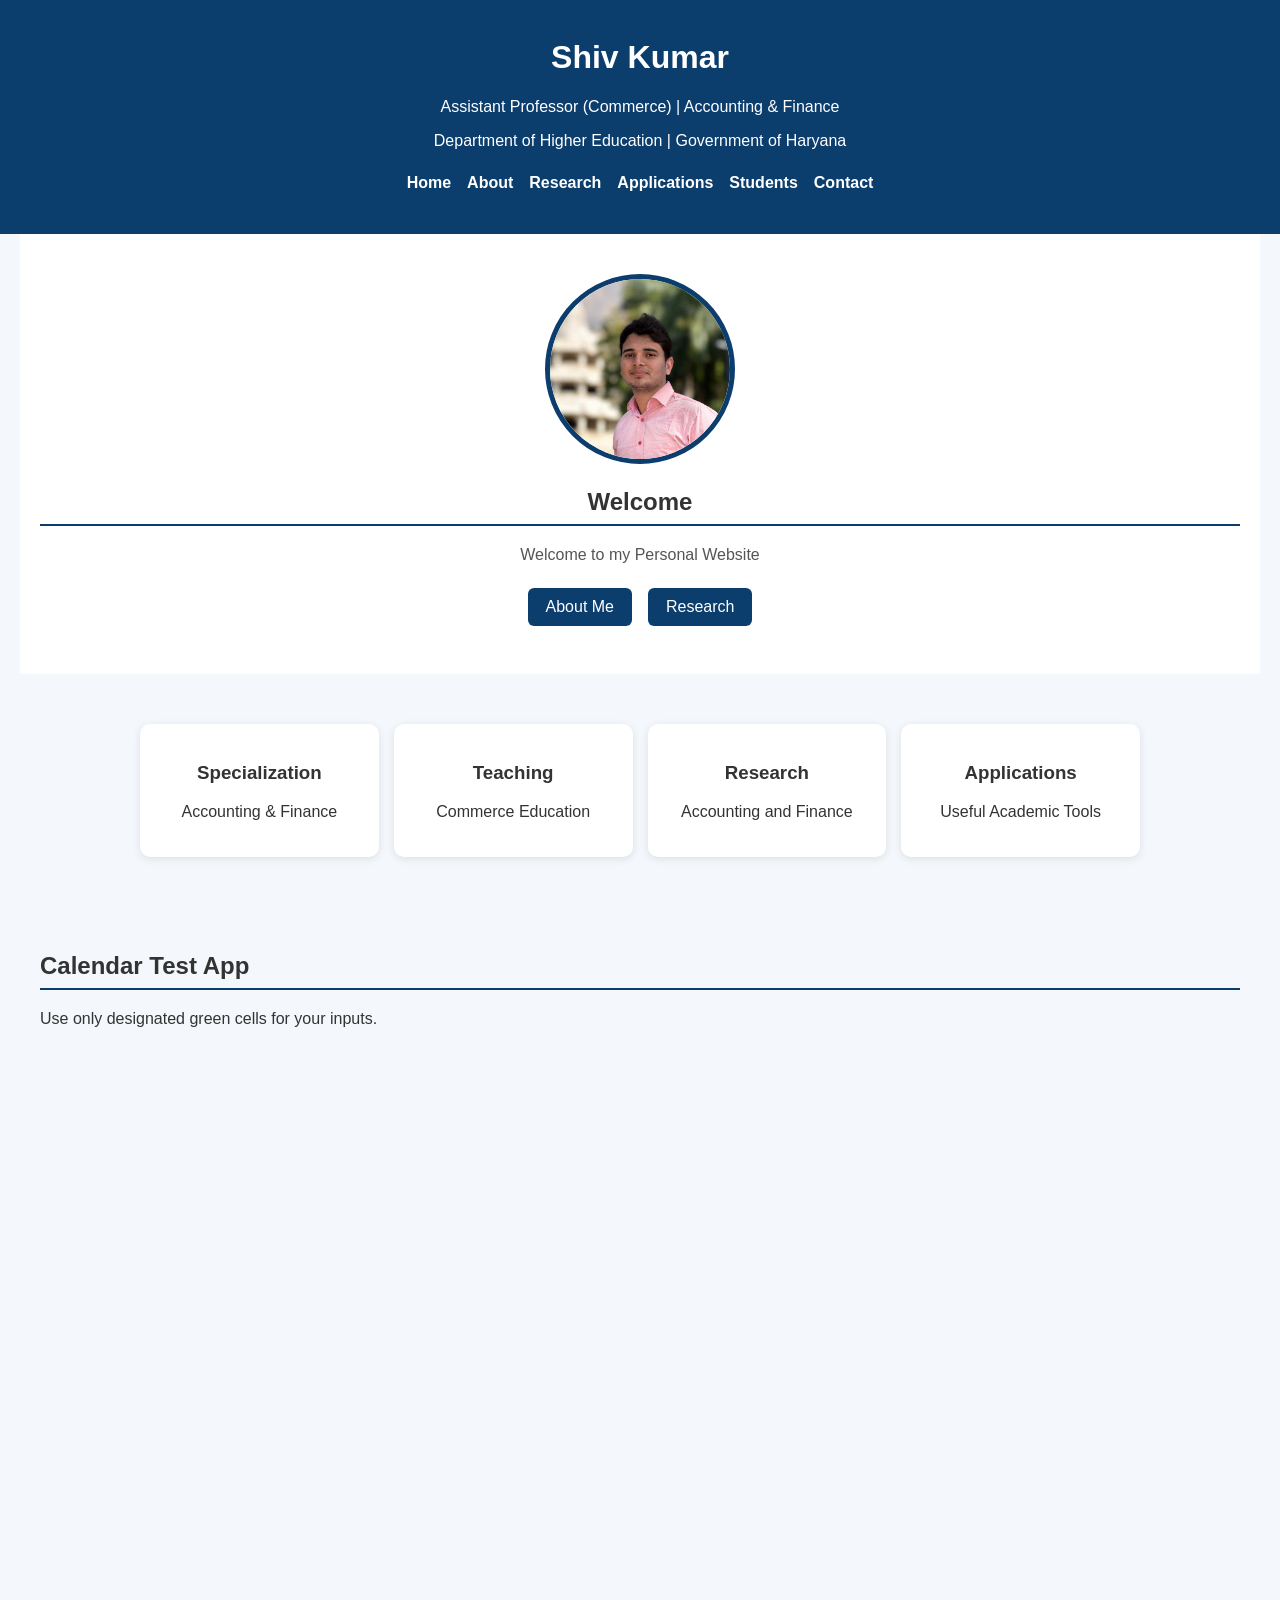
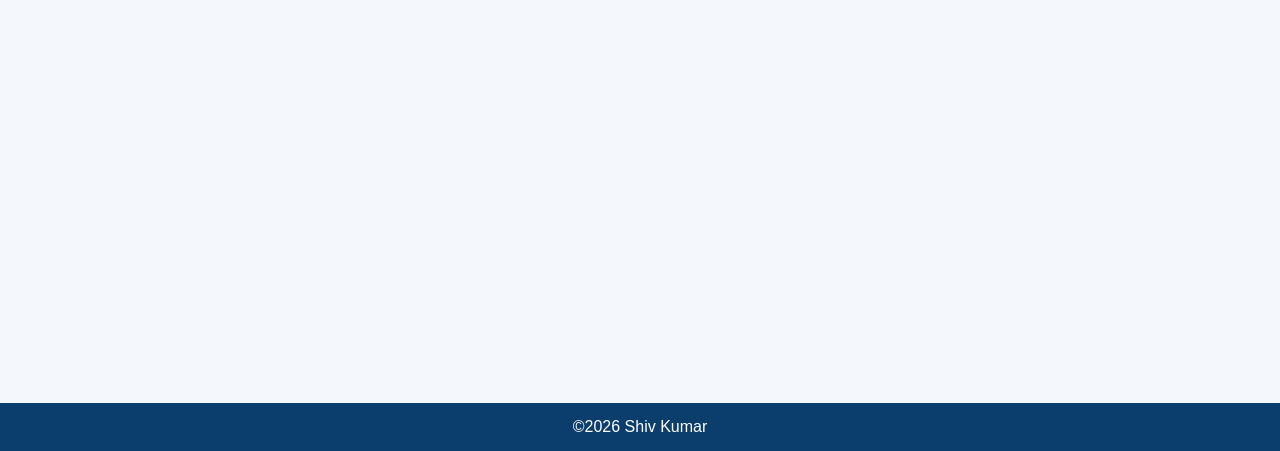
<file: index.html>
<!doctype html>
<html>
  <head>
    <meta charset='utf-8'>
    <meta name='viewport' content='width=device-width,initial-scale=1'>
    <title>Shiv Kumar | Assistant Professor</title>
    <link rel='stylesheet' href='styles.css'>
  </head>
  <body>
    <header>
      <h1>Shiv Kumar</h1>
      <div>Assistant Professor (Commerce) | Accounting & Finance<p>Department of Higher Education | Government of Haryana</p>
      </div><nav><ul><li><a href='index.html'>Home</a></li><li><a href='about.html'>About</a></li><li><a href='research.html'>Research</a></li><li><a href='applications.html'>Applications</a></li><li><a href='students.html'>Students</a></li><li><a href='contact.html'>Contact</a></li></ul></nav></header>
    <section class='hero'>
      <img src='your-image.jpg' class='profile-photo'>
      <h2>Welcome</h2>
      <p class='tag'>Welcome to my Personal Website</p>
      <div class='buttons'><a href='about.html'>About Me</a><a href='research.html'>Research</a></div></section><section><div class='cards'><div class='card'><h3>Specialization</h3><p>Accounting & Finance</p></div><div class='card'><h3>Teaching</h3><p>Commerce Education</p></div><div class='card'><h3>Research</h3><p>Accounting and Finance</p></div><div class='card'><h3>Applications</h3><p>Useful Academic Tools</p></div></div></section>
    <section><h2>Calendar Test App</h2><p>Use only designated green cells for your inputs.</p>
      <iframe src='https://1drv.ms/x/c/396a1a8f22414c96/IQTPSV_ye3naRZGY0El8PyOSAfvU5MnJg1t62WobRX8FXQQ?em=2&AllowTyping=True&ActiveCell=CalMatrix!c2'></iframe></section><footer>&copy;2026 Shiv Kumar</footer></body></html>
</file>
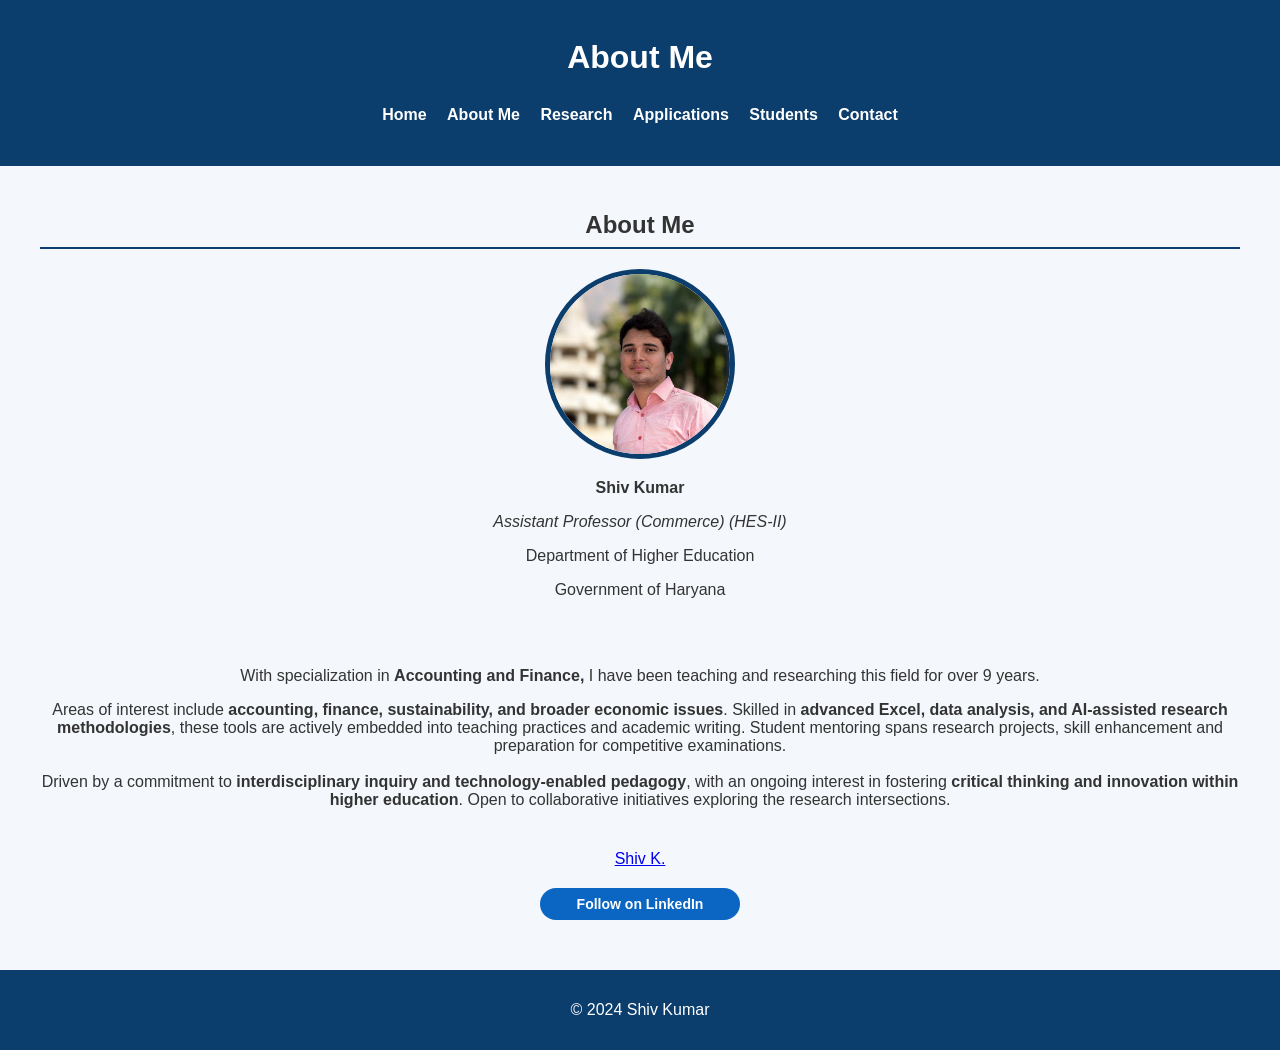
<file: about.html>
<!DOCTYPE html>
<html lang="en">
<head>
    <meta charset="UTF-8">
    <meta name="viewport" content="width=device-width, initial-scale=1.0">
    <title>About Me - Shiv Kumar</title>
    <link rel="stylesheet" href="styles.css">
</head>
<body>
    <header>
        <h1>About Me</h1>
        <nav>
            <ul>
                <li><a href="index.html">Home</a></li>
                <li><a href="about.html">About Me</a></li>
                <li><a href="research.html">Research</a></li>
                <li><a href="applications.html">Applications</a></li>
                <li><a href="students.html">Students</a></li>
                <li><a href="contact.html">Contact</a></li>
            </ul>
        </nav>
    </header>

    <section id="about">
        <center>
        <h2>About Me</h2>
        <img src="your-image.jpg" alt="Your Image" class="profile-photo">
        <p><strong>Shiv Kumar</strong><p/> 
        <p><em>Assistant Professor (Commerce) (HES-II)</em></p>
        <p>Department of Higher Education</p>
        <p>Government of Haryana</p>
        <br></br>
        <p>With specialization in <strong>Accounting and Finance,</strong> I have been teaching and researching this field for over 9 years.</p>
        <p>Areas of interest include <strong>accounting, finance, sustainability, and broader economic issues</strong>. Skilled in <strong>advanced Excel, data analysis, and AI-assisted research methodologies</strong>, these tools are actively embedded into teaching practices and academic writing. Student mentoring spans research projects, skill enhancement and preparation for competitive examinations.<br /><br />Driven by a commitment to <strong>interdisciplinary inquiry and technology-enabled pedagogy</strong>, with an ongoing interest in fostering <strong>critical thinking and innovation within higher education</strong>. Open to collaborative initiatives exploring the research intersections.</p>
        </center>
    </section>

<div class="social-section">

  <!-- LinkedIn Badge -->
  <script src="https://platform.linkedin.com/badges/js/profile.js" async defer></script>

  <div class="badge-base LI-profile-badge"
       data-locale="en_US"
       data-size="medium"
       data-theme="light"
       data-type="HORIZONTAL"
       data-vanity="hrcshiv"
       data-version="v1">
    <a class="badge-base__link LI-simple-link"
       href="https://in.linkedin.com/in/hrcshiv?trk=profile-badge">
      Shiv K.
    </a>
  </div>

  <!-- LinkedIn Follow Button -->
  <a class="libutton"
     href="https://www.linkedin.com/comm/mynetwork/discovery-see-all?usecase=PEOPLE_FOLLOWS&followMember=hrcshiv"
     target="_blank"
     rel="noopener noreferrer">
    Follow on LinkedIn
  </a>

  <!-- YouTube Subscribe -->
  <script src="https://apis.google.com/js/platform.js"></script>

  <div class="g-ytsubscribe"
       data-channelid="UCrktvD3_mCuUbPyPjYehIvA"
       data-layout="full"
       data-theme="light"
       data-count="hidden">
  </div>

</div>

<style>
.social-section {
    display: flex;
    flex-direction: column;
    align-items: center;
    justify-content: center;
    gap: 20px;
    width: 100%;
    text-align: center;
}

.badge-base {
    margin-bottom: -25px;
}

    
.libutton {
    display: flex;
    justify-content: center;
    align-items: center;
    width: 200px;
    height: 32px;
    border-radius: 16px;
    background: #0A66C2;
    color: #fff !important;
    text-decoration: none !important;
    font-family: "SF Pro Text", Helvetica, sans-serif;
    font-size: 14px;
    font-weight: 600;
    transition: background 0.2s ease;
}

.libutton:hover {
    background: #004182;
}

/* Ensure embedded widgets are centered */
.badge-base,
.g-ytsubscribe {
    margin: 0 auto;
}
</style>
    
    
    <footer>
        <p>&copy; 2024 Shiv Kumar</p>
    </footer>
</body>
</html>
</file>
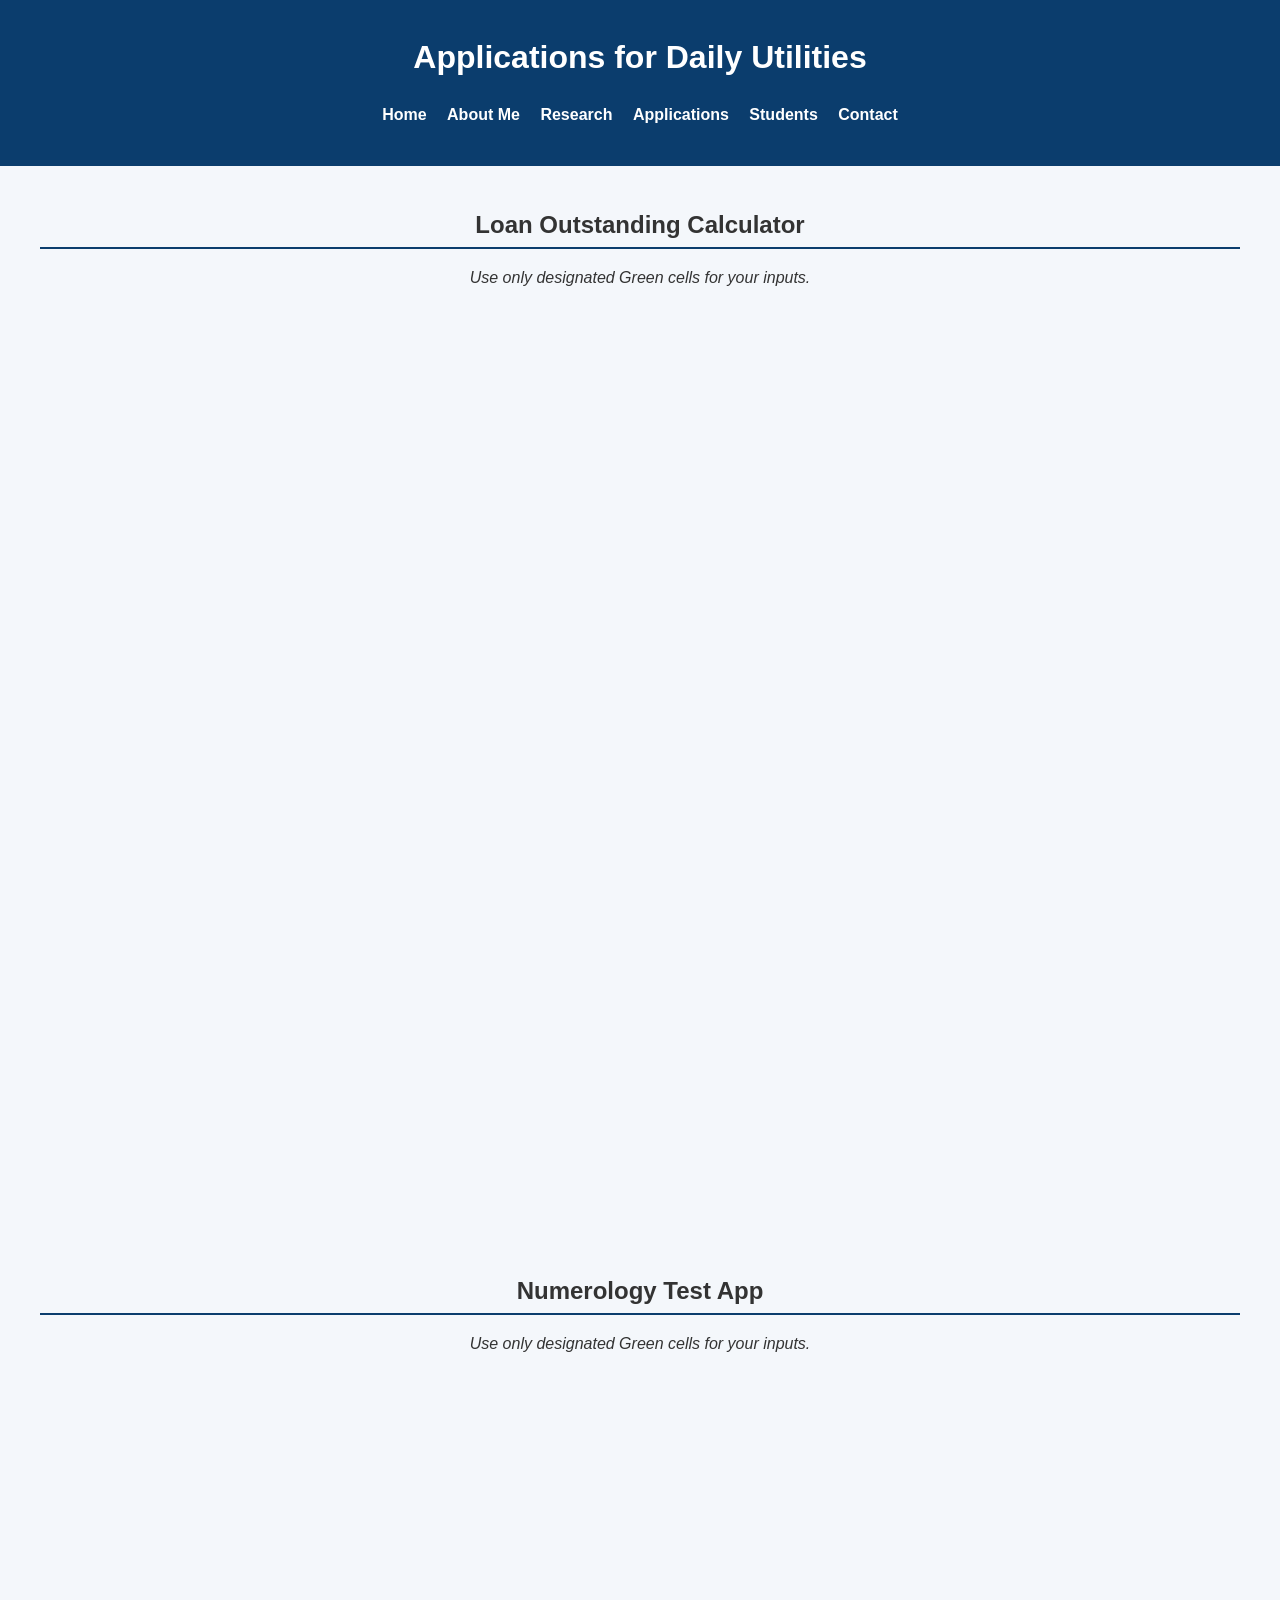
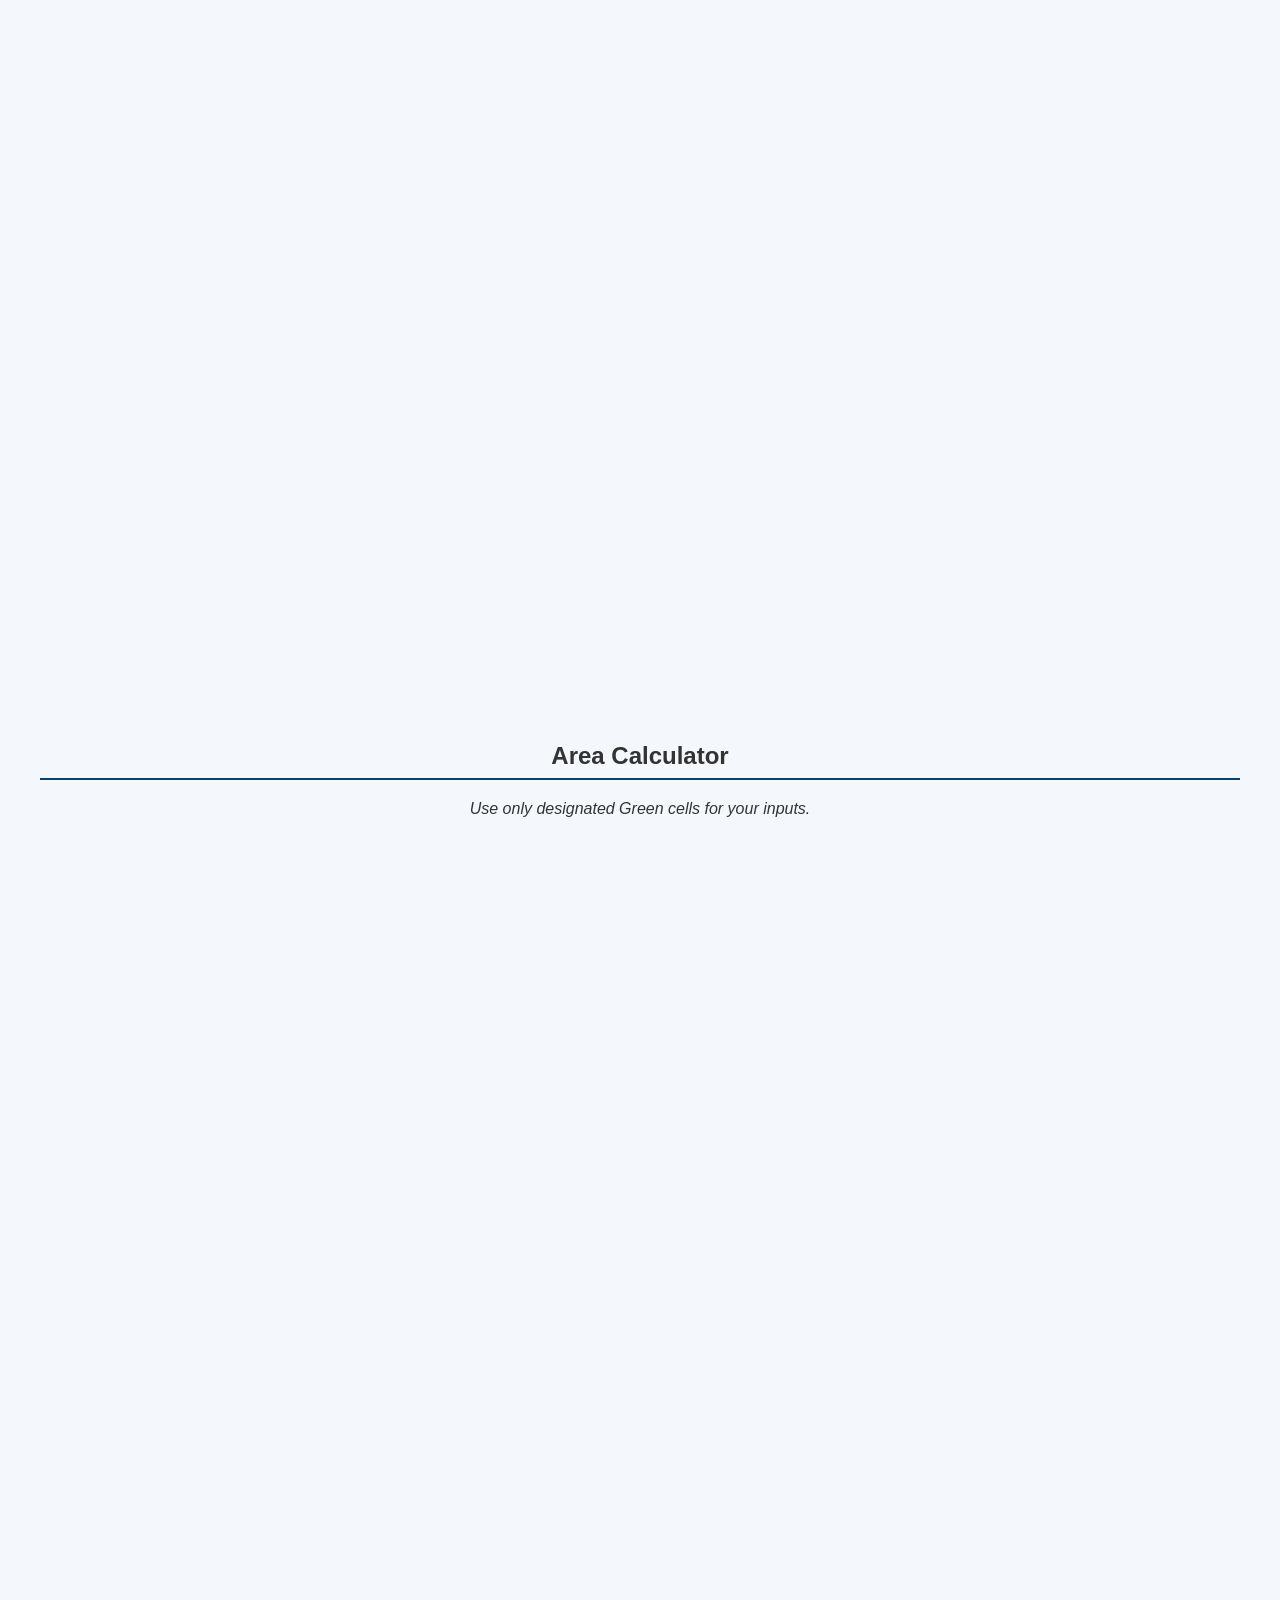
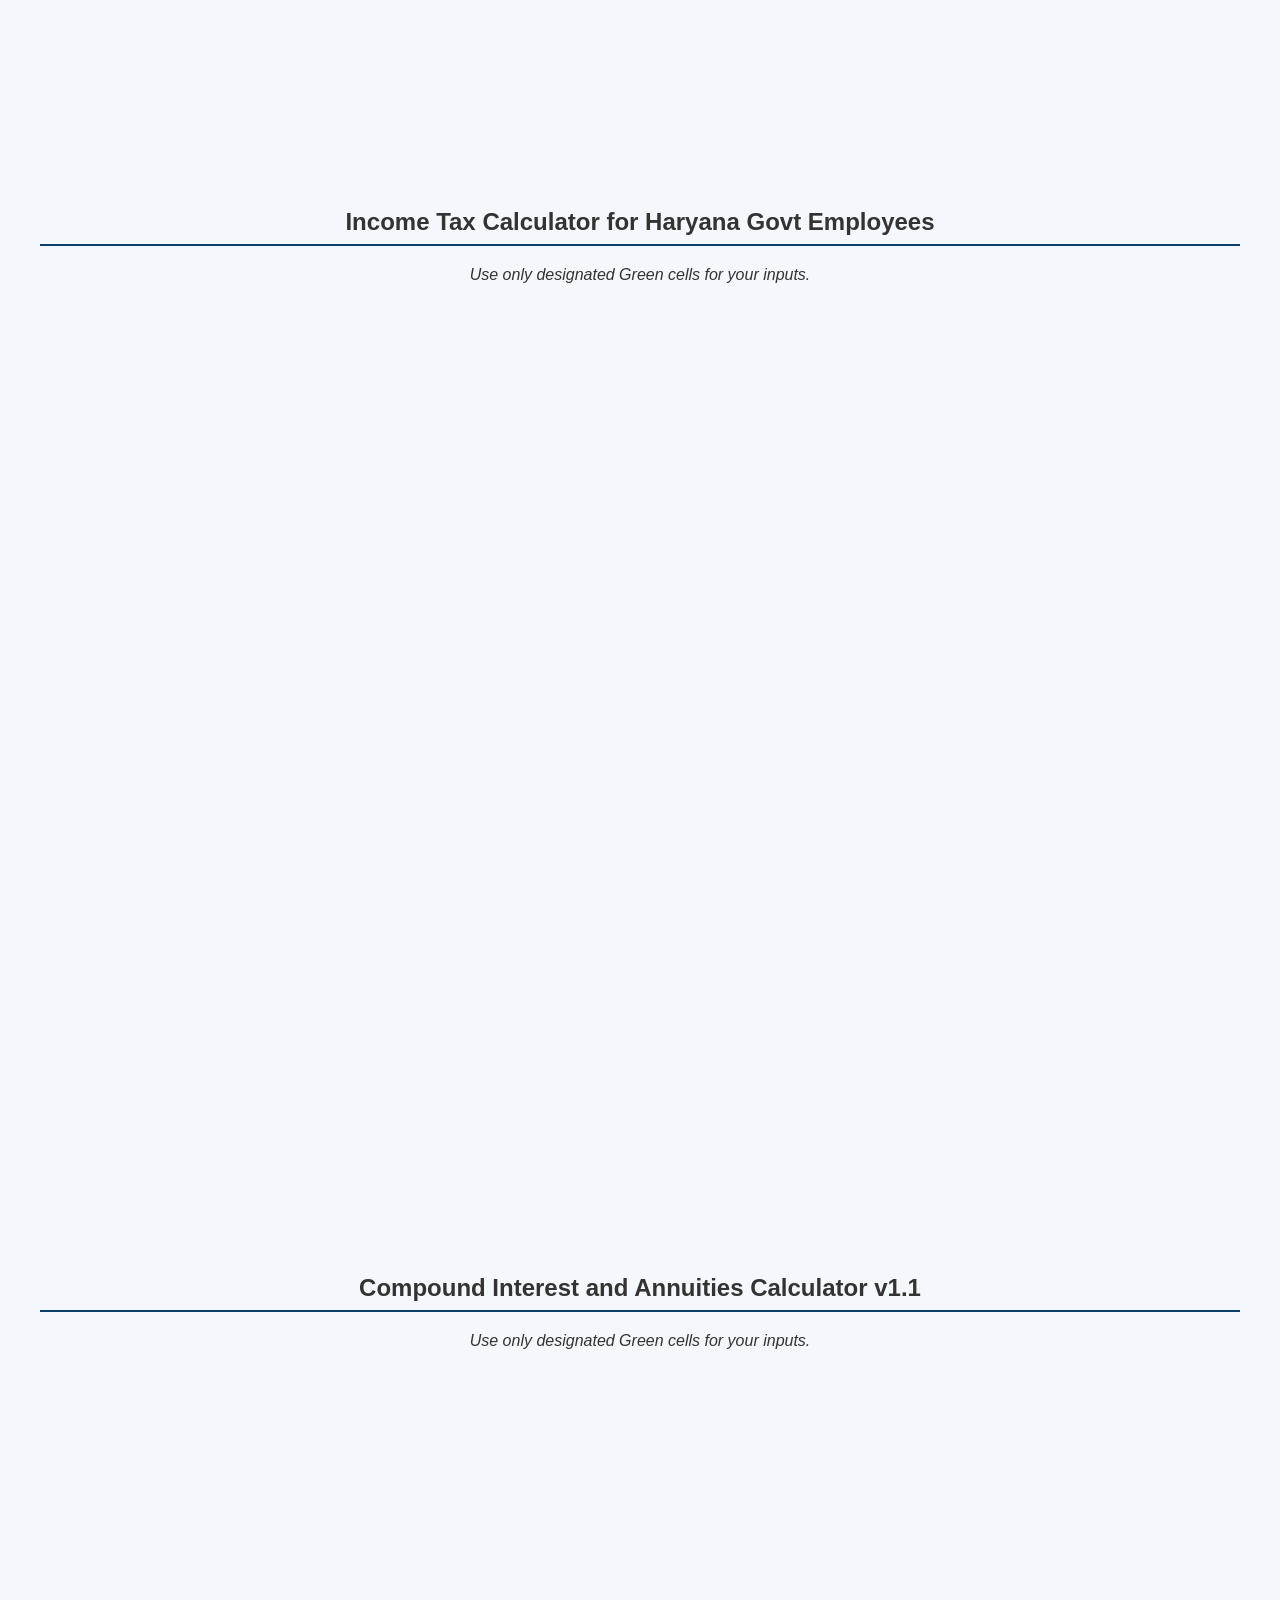
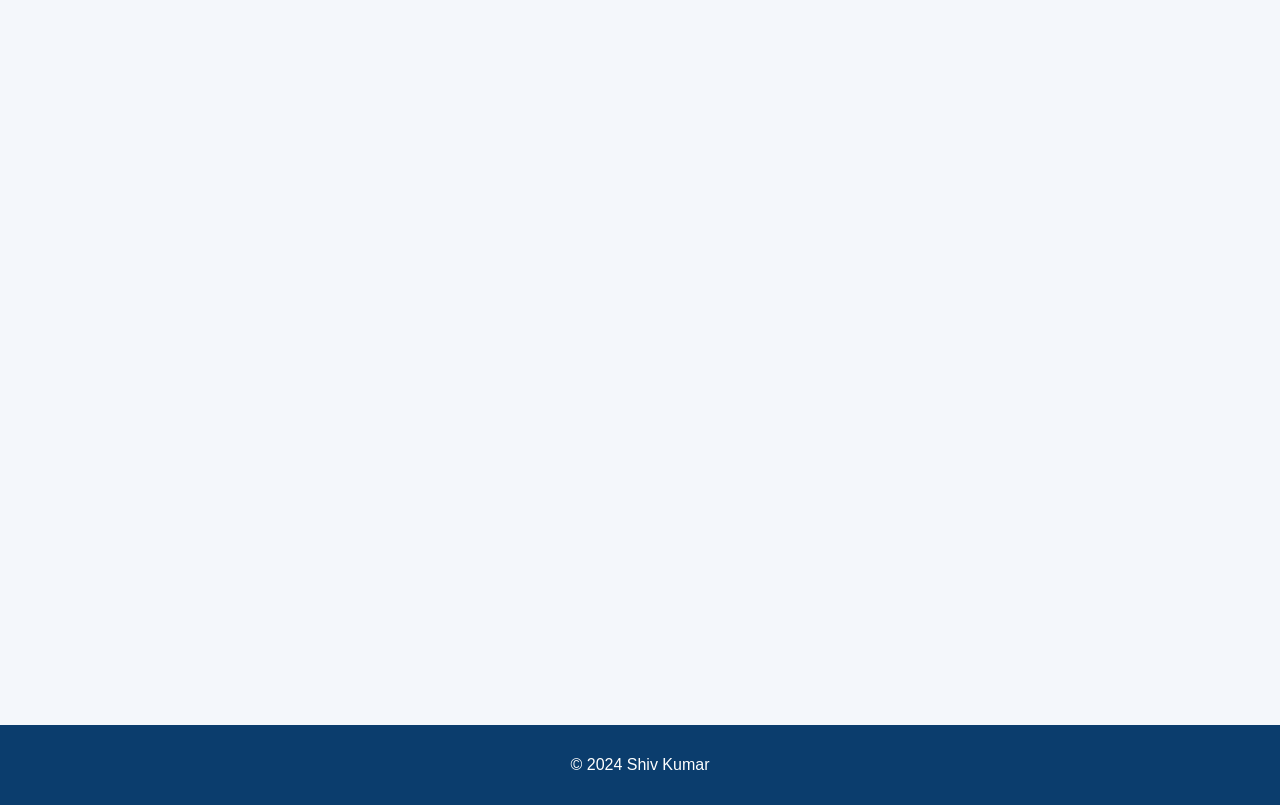
<file: applications.html>
<!DOCTYPE html>
<html lang="en">
<head>
  <meta charset="UTF-8">
  <meta name="viewport" content="width=device-width, initial-scale=1.0">
  <title>Applications for Daily Utilities</title>
  <link rel="stylesheet" href="styles.css">
</head>
<body>
  <header>
    <h1>Applications for Daily Utilities</h1>
    <nav>
      <ul>
        <li><a href="index.html">Home</a></li>
        <li><a href="about.html">About Me</a></li>
        <li><a href="research.html">Research</a></li>
        <li><a href="applications.html">Applications</a></li>
        <li><a href="students.html">Students</a></li>
        <li><a href="contact.html">Contact</a></li>
      </ul>
    </nav>
  </header>

  <main>
	  <center>
    <section id="excelSection1"> 
      <h2>Loan Outstanding Calculator</h2>
		<p><em>Use only designated Green cells for your inputs.</em></p>
      <!-- Replace the src below with the actual embed link from OneDrive -->
      <iframe width="900" height="900" frameborder="0" scrolling="no" src="https://1drv.ms/x/c/396a1a8f22414c96/IQR4Rw6Du2AASJdxzApjcIQlASWQl8kb4oFHrECpLzWLN9Q?em=2&AllowTyping=True&ActiveCell='Loan%20Calculator'!D3&wdHideGridlines=True&wdHideHeaders=True&wdInConfigurator=True&wdInConfigurator=True"></iframe>
	</section>
    <section id="excelSection2"> 
      <h2>Numerology Test App</h2>
		<p><em>Use only designated Green cells for your inputs.</em></p>
      <!-- Replace the src below with the actual embed link from OneDrive -->
<iframe width="447" height="900" frameborder="0" scrolling="no" src="https://1drv.ms/x/c/396a1a8f22414c96/IQS2WvOAMt8fS5bFLphLTlm8AWQ6C8eeaPCbdFVZjPI9ovk?em=2&AllowTyping=True&ActiveCell='Sheet1'!B3&Item='Sheet1'!A1%3AF12&wdHideGridlines=True&wdInConfigurator=True&wdInConfigurator=True"></iframe>
	</section>

    <section id="excelSection3"> 
      <h2>Area Calculator</h2>
		<p><em>Use only designated Green cells for your inputs.</em></p>
      <!-- Replace the src below with the actual embed link from OneDrive -->
<iframe width="402" height="346" frameborder="0" scrolling="no" src="https://1drv.ms/x/c/396a1a8f22414c96/IQSfSDWLV_NKQJ0YweFvXBz2AaAxIR87QS7jLraKszEK1A0?em=2&AllowTyping=True&ActiveCell='Sheet1'!B4&wdHideGridlines=True&wdHideHeaders=True&wdInConfigurator=True&wdInConfigurator=True"></iframe>
	</section>		  
  
	      <section id="excelSection4"> 
      <h2>Income Tax Calculator for Haryana Govt Employees</h2>
			  <p><em>Use only designated Green cells for your inputs.</em></p>
      <!-- Replace the src below with the actual embed link from OneDrive -->
      <iframe width="1200" height="900" frameborder="0" scrolling="no" src="https://1drv.ms/x/c/396a1a8f22414c96/IQT_KMlDYCswQYKKrB3Hw43GAXKmEVk9SwBNNc8QnocEti0?em=2&AllowTyping=True&ActiveCell='Basic%20Information'!C4&wdHideGridlines=True&wdHideHeaders=True&wdInConfigurator=True&wdInConfigurator=True"></iframe>
		</section>

<section id="excelSection5"> 
      <h2>Compound Interest and Annuities Calculator v1.1</h2>
			  <p><em>Use only designated Green cells for your inputs.</em></p>
      <!-- Replace the src below with the actual embed link from OneDrive -->
	<iframe width="402" height="346" frameborder="0" scrolling="no" src="https://1drv.ms/x/c/396a1a8f22414c96/IQQ8Lu-mzE_DQagABjCorj4vAQL1AmObQJq4Zbp-9zRDKy4?em=2&AllowTyping=True&ActiveCell='Compound Interest'!E1&wdHideGridlines=True&wdHideHeaders=True&wdInConfigurator=True&wdInConfigurator=True"></iframe>
		</section>		    
		  
		</center>
  </main>

  <footer>
    <p>&copy; 2024 Shiv Kumar</p>
  </footer>
</body>
</html>
</file>
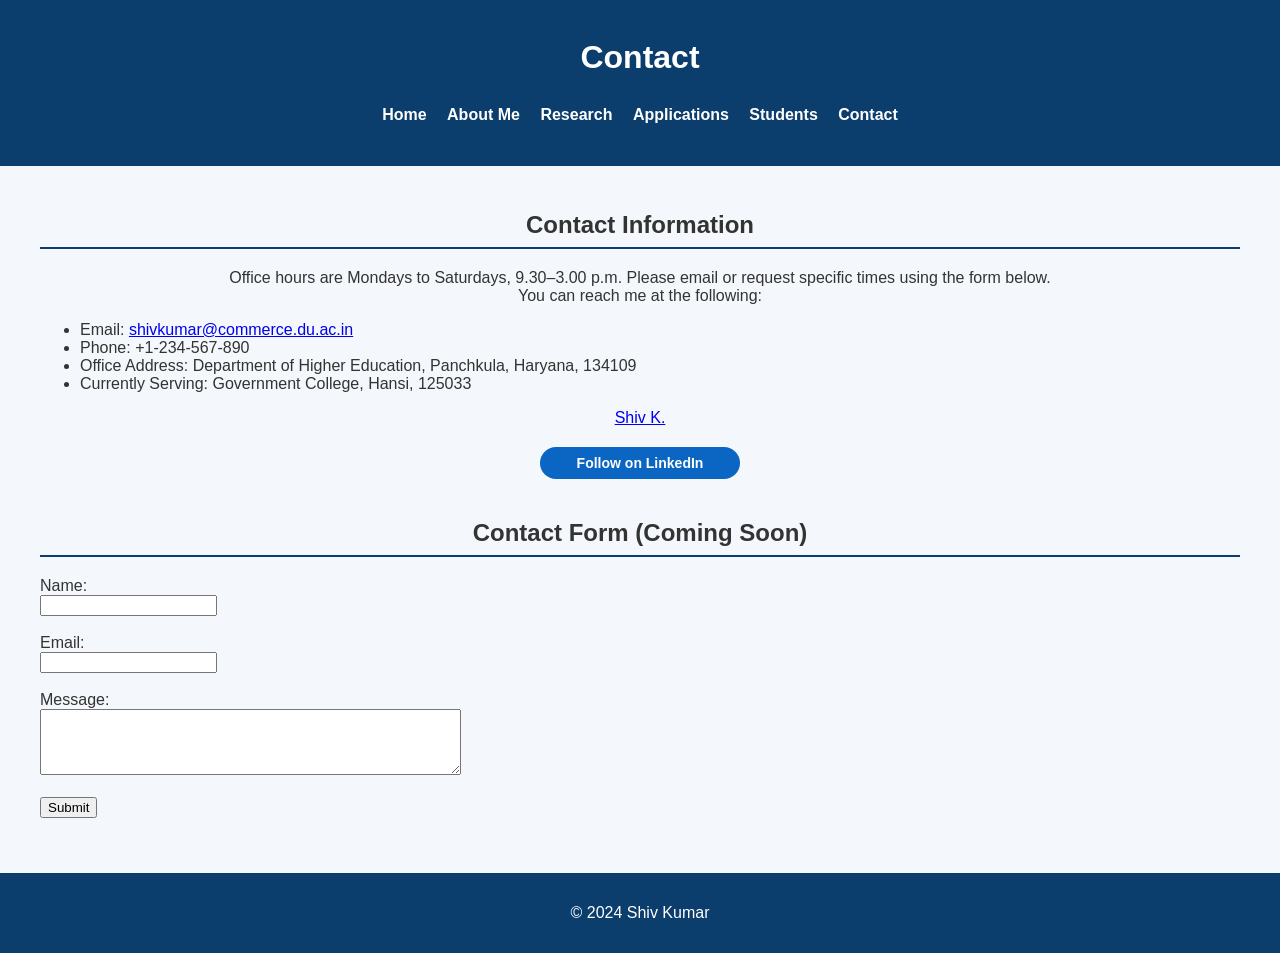
<file: contact.html>
<!DOCTYPE html>
<html lang="en">
<head>
    <meta charset="UTF-8">
    <meta name="viewport" content="width=device-width, initial-scale=1.0">
    <title>Contact - Shiv Kumar</title>
    <link rel="stylesheet" href="styles.css">
</head>
<body>
    <header>
        <h1>Contact</h1>
        <nav>
            <ul>
                <li><a href="index.html">Home</a></li>
                <li><a href="about.html">About Me</a></li>
                <li><a href="research.html">Research</a></li>
                <li><a href="applications.html">Applications</a></li>
                <li><a href="students.html">Students</a></li>
                <li><a href="contact.html">Contact</a></li>
            </ul>
        </nav>
    </header>

    <main>
        <section id="contact">
            <center>
            <h2>Contact Information</h2>         
            <p>Office hours are Mondays to Saturdays, 9.30–3.00 p.m. Please email or request specific times using the form below. <br>You can reach me at the following:</br></p></center>
            <ul>
                <li>Email: <a href="mailto:shivkumar@commerce.du.ac.in">shivkumar@commerce.du.ac.in</a></li>
                <li>Phone: +1-234-567-890</li>
                <li>Office Address: Department of Higher Education, Panchkula, Haryana, 134109</li>
                <li>Currently Serving: Government College, Hansi, 125033 </li>
                </ul>
                
<div class="social-section">

  <!-- LinkedIn Badge -->
  <script src="https://platform.linkedin.com/badges/js/profile.js" async defer></script>

  <div class="badge-base LI-profile-badge"
       data-locale="en_US"
       data-size="medium"
       data-theme="light"
       data-type="HORIZONTAL"
       data-vanity="hrcshiv"
       data-version="v1">
    <a class="badge-base__link LI-simple-link"
       href="https://in.linkedin.com/in/hrcshiv?trk=profile-badge">
      Shiv K.
    </a>
  </div>

  <!-- LinkedIn Follow Button -->
  <a class="libutton"
     href="https://www.linkedin.com/comm/mynetwork/discovery-see-all?usecase=PEOPLE_FOLLOWS&followMember=hrcshiv"
     target="_blank"
     rel="noopener noreferrer">
    Follow on LinkedIn
  </a>

  <!-- YouTube Subscribe -->
  <script src="https://apis.google.com/js/platform.js"></script>

  <div class="g-ytsubscribe"
       data-channelid="UCrktvD3_mCuUbPyPjYehIvA"
       data-layout="full"
       data-theme="light"
       data-count="hidden">
  </div>

</div>

<style>
.social-section {
    display: flex;
    flex-direction: column;
    align-items: center;
    justify-content: center;
    gap: 20px;
    width: 100%;
    text-align: center;
}

.badge-base {
    margin-bottom: -25px;
}

    
.libutton {
    display: flex;
    justify-content: center;
    align-items: center;
    width: 200px;
    height: 32px;
    border-radius: 16px;
    background: #0A66C2;
    color: #fff !important;
    text-decoration: none !important;
    font-family: "SF Pro Text", Helvetica, sans-serif;
    font-size: 14px;
    font-weight: 600;
    transition: background 0.2s ease;
}

.libutton:hover {
    background: #004182;
}

/* Ensure embedded widgets are centered */
.badge-base,
.g-ytsubscribe {
    margin: 0 auto;
}
</style>
                    
        
            <center>
            <h2>Contact Form (Coming Soon)</h2> </center>
            <form action="submit_form.php" method="post">
                <label for="name">Name:</label><br>
                <input type="text" id="name" name="name" required><br><br>

                <label for="email">Email:</label><br>
                <input type="email" id="email" name="email" required><br><br>

                <label for="message">Message:</label><br>
                <textarea id="message" name="message" rows="4" cols="50" required></textarea><br><br>

                <input type="submit" value="Submit">
            </form>
        </section>

    </main>

    <footer>
        <p>&copy; 2024 Shiv Kumar</p>
    </footer>
</body>
</html>
</file>
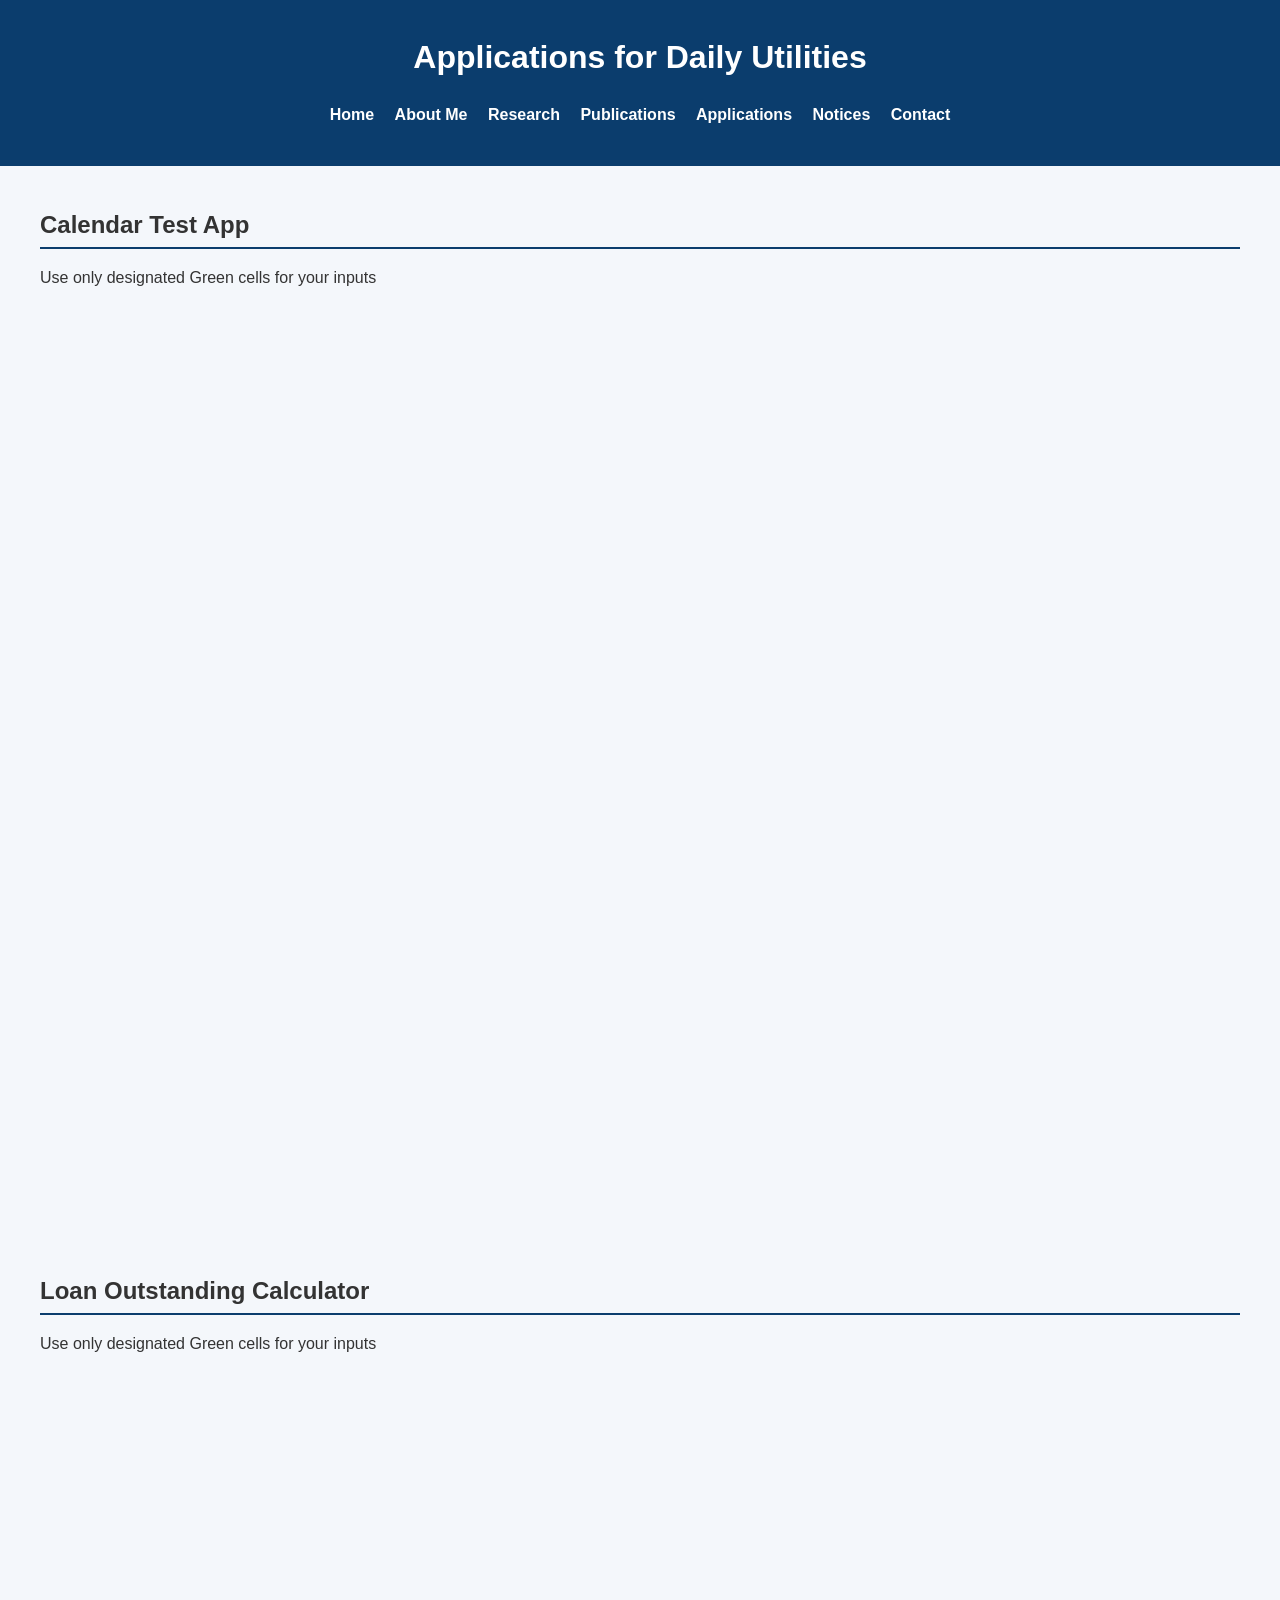
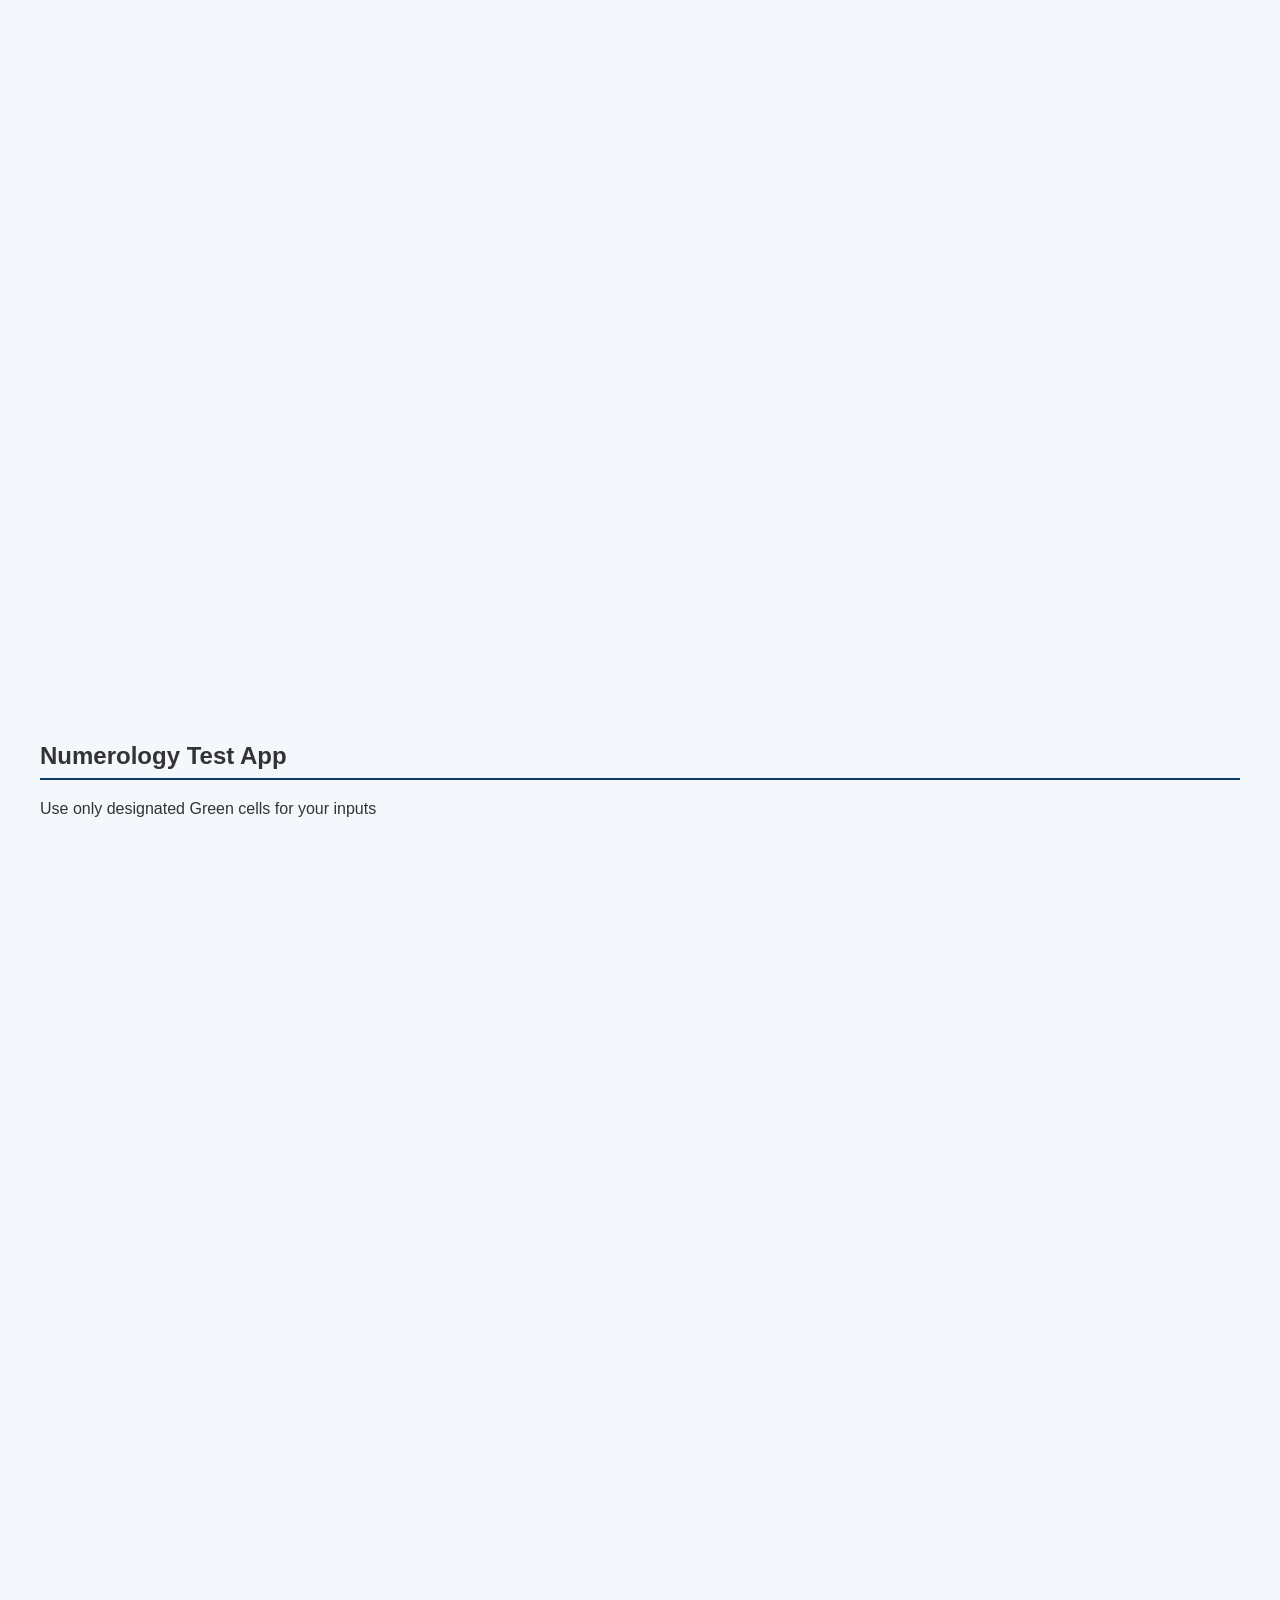
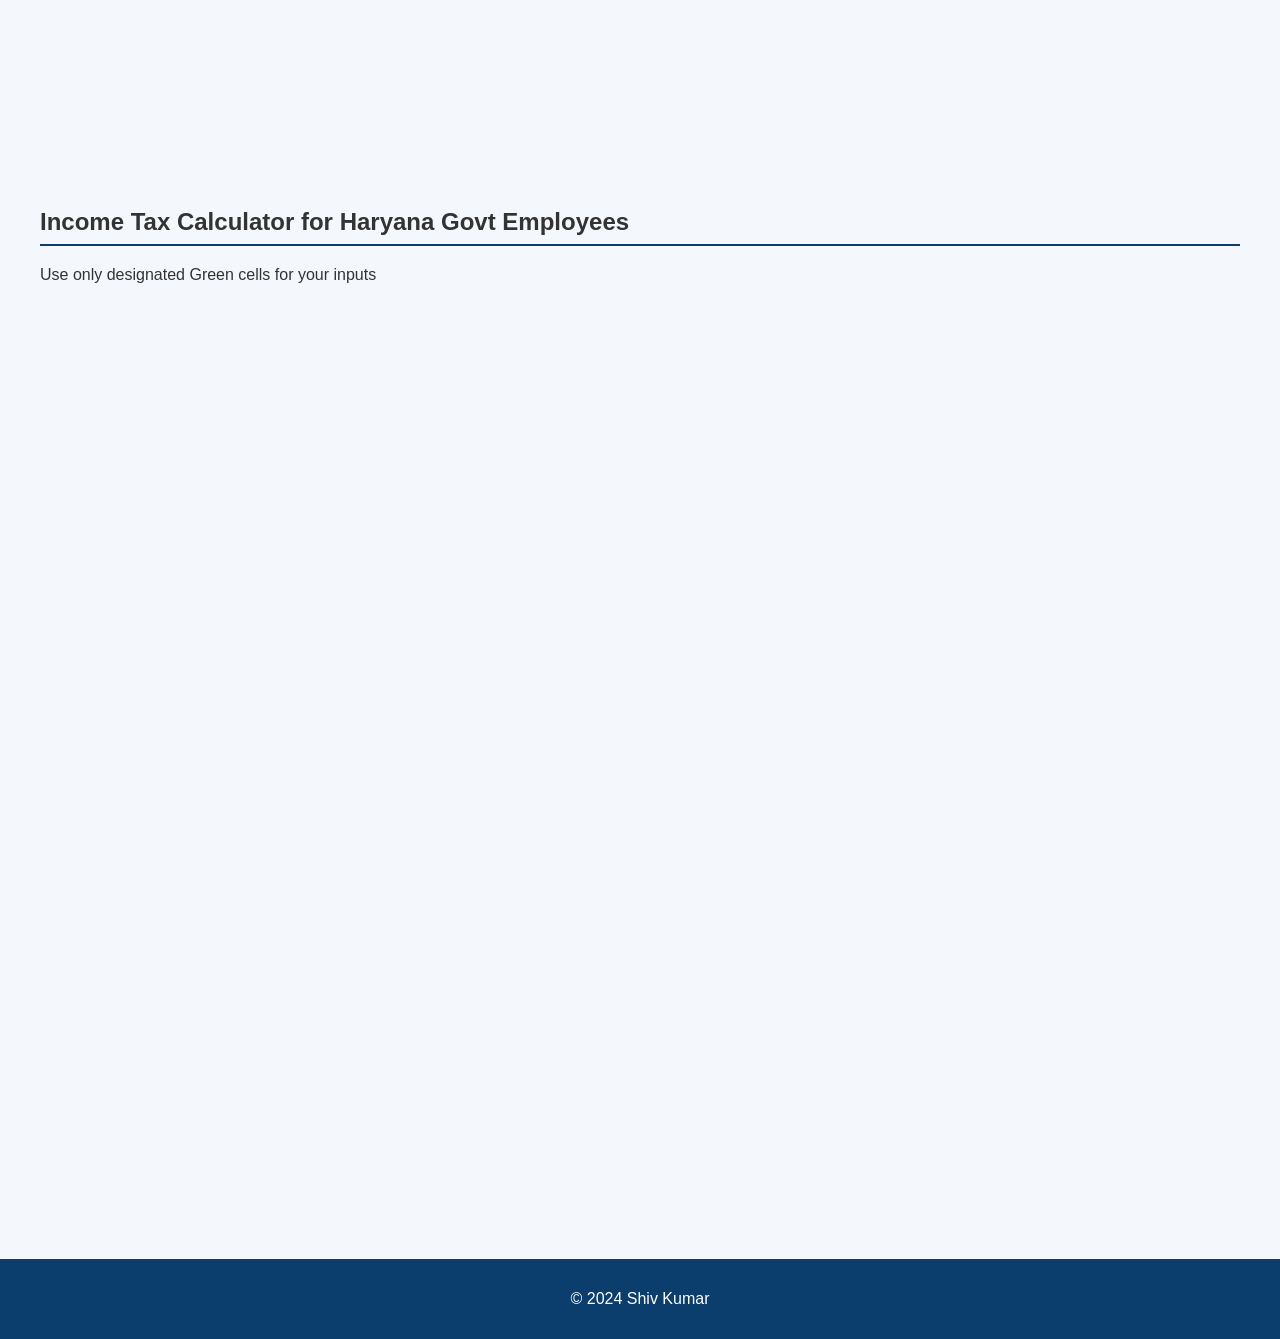
<file: excel.html>
<!DOCTYPE html>
<html lang="en">
<head>
  <meta charset="UTF-8">
  <meta name="viewport" content="width=device-width, initial-scale=1.0">
  <title>Applications for Daily Utilities</title>
  <link rel="stylesheet" href="styles.css">
</head>
<body>
  <header>
    <h1>Applications for Daily Utilities</h1>
    <nav>
      <ul>
        <li><a href="index.html">Home</a></li>
        <li><a href="about.html">About Me</a></li>
        <li><a href="research.html">Research</a></li>
        <li><a href="publications.html">Publications</a></li>
        <li><a href="applications.html">Applications</a></li>
	    <li><a href="notices.html">Notices</a></li>
        <li><a href="contact.html">Contact</a></li>
      </ul>
    </nav>
  </header>

  <main>
    <section id="excelSection"> 
      <h2>Calendar Test App</h2>
		<p>Use only designated Green cells for your inputs</p>
      <!-- Replace the src below with the actual embed link from OneDrive -->
      <iframe width="1200" height="900" frameborder="0" scrolling="no" src="https://1drv.ms/x/c/396a1a8f22414c96/IQTPSV_ye3naRZGY0El8PyOSAfvU5MnJg1t62WobRX8FXQQ?em=2&AllowTyping=True&ActiveCell='CalMatrix'!c2&wdHideGridlines=True&wdHideHeaders=True&wdInConfigurator=True&wdInConfigurator=True"></iframe>
	</section>
    <section id="excelSection2"> 
      <h2>Loan Outstanding Calculator</h2>
		<p>Use only designated Green cells for your inputs</p>
      <!-- Replace the src below with the actual embed link from OneDrive -->
      <iframe width="1200" height="900" frameborder="0" scrolling="no" src="https://1drv.ms/x/c/396a1a8f22414c96/IQR4Rw6Du2AASJdxzApjcIQlASWQl8kb4oFHrECpLzWLN9Q?em=2&AllowTyping=True&ActiveCell='Loan%20Calculator'!D3&wdHideGridlines=True&wdHideHeaders=True&wdInConfigurator=True&wdInConfigurator=True"></iframe>
	</section>
    <section id="excelSection3"> 
      <h2>Numerology Test App</h2>
		<p>Use only designated Green cells for your inputs</p>
      <!-- Replace the src below with the actual embed link from OneDrive -->
      <iframe width="1200" height="900" frameborder="0" scrolling="no" src="https://1drv.ms/x/c/396a1a8f22414c96/IQS2WvOAMt8fS5bFLphLTlm8AZeNDbOvYFyfsBDgABB2N-Q?em=2&AllowTyping=True&ActiveCell='Sheet1'!B3&wdHideGridlines=True&wdHideHeaders=True&wdInConfigurator=True&wdInConfigurator=True"></iframe>
	</section>
	      <section id="excelSection4"> 
      <h2>Income Tax Calculator for Haryana Govt Employees</h2>
			  <p>Use only designated Green cells for your inputs</p>
      <!-- Replace the src below with the actual embed link from OneDrive -->
      <iframe width="1200" height="900" frameborder="0" scrolling="no" src="https://1drv.ms/x/c/396a1a8f22414c96/IQT_KMlDYCswQYKKrB3Hw43GAXKmEVk9SwBNNc8QnocEti0?em=2&AllowTyping=True&ActiveCell='Basic%20Information'!C4&wdHideGridlines=True&wdHideHeaders=True&wdInConfigurator=True&wdInConfigurator=True"></iframe>
	</section>
  </main>

  <footer>
    <p>&copy; 2024 Shiv Kumar</p>
  </footer>
</body>
</html>
</file>
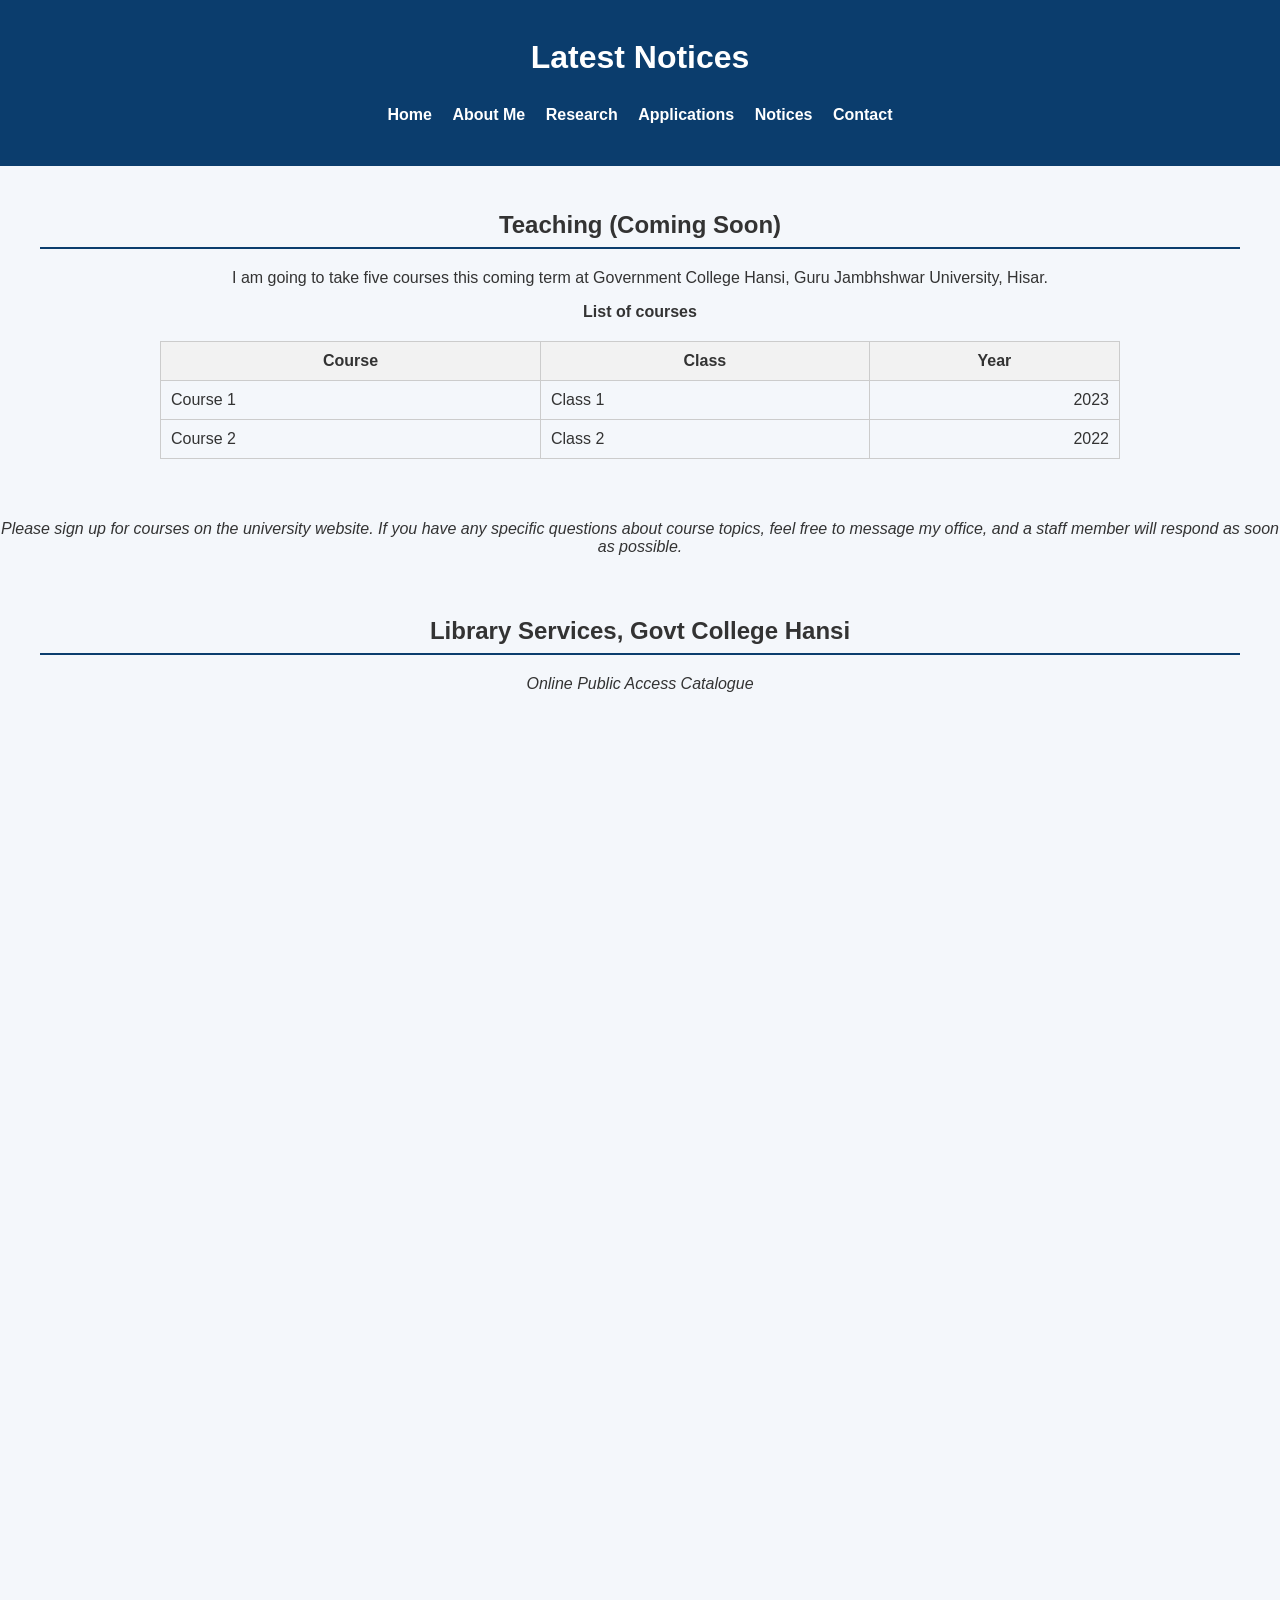
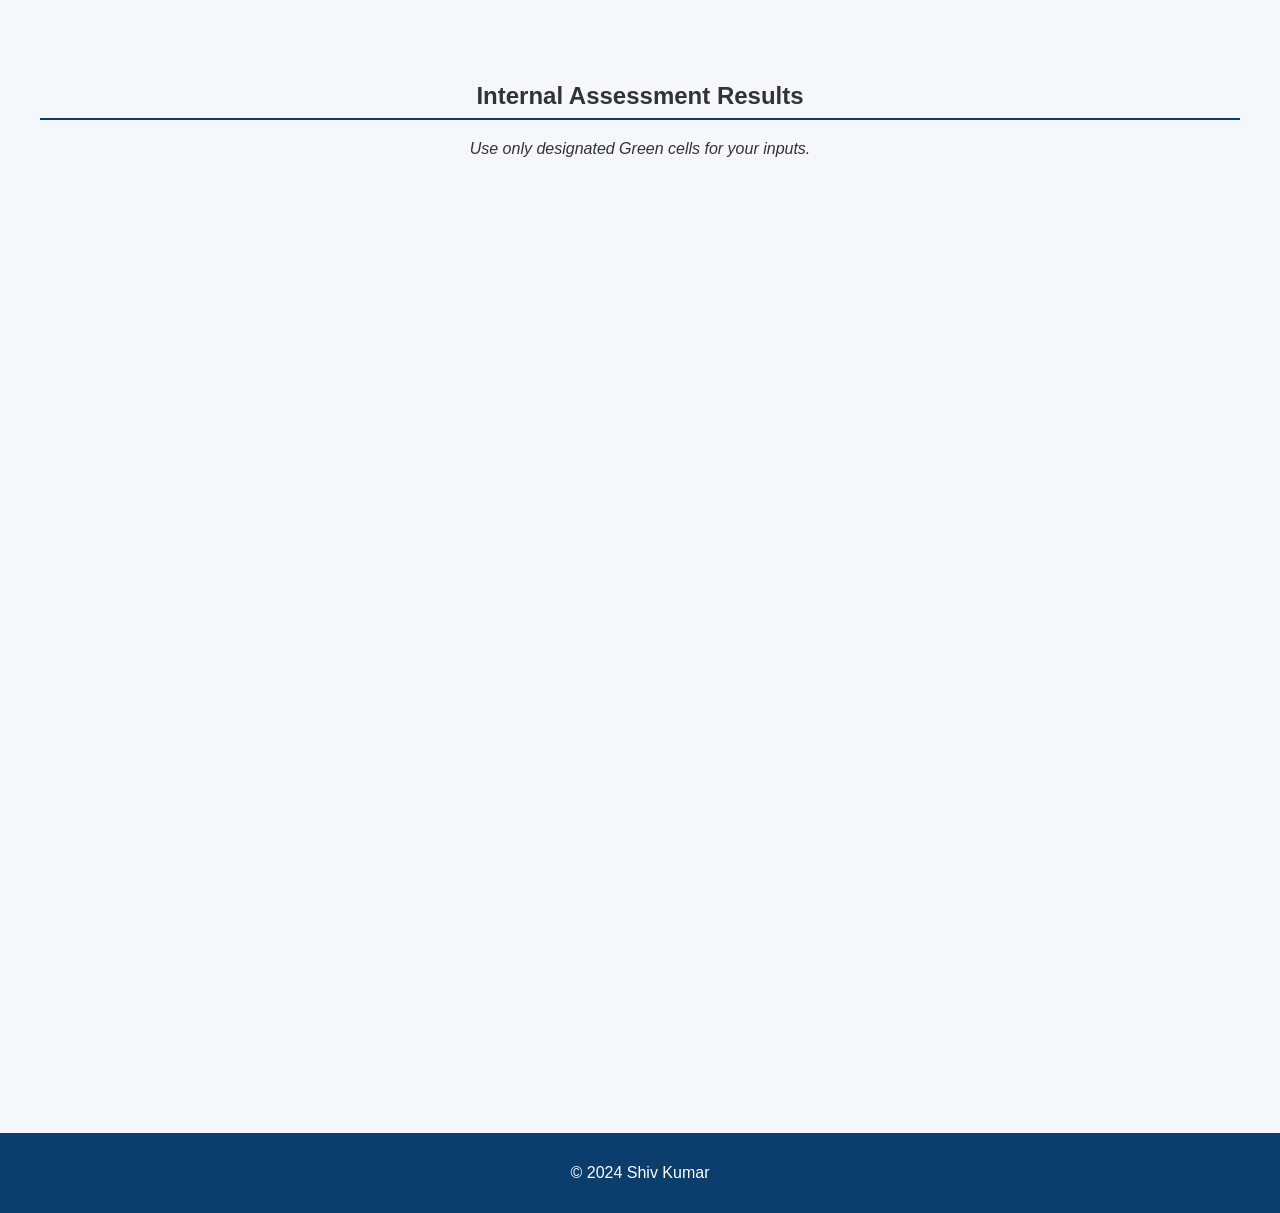
<file: notices.html>
<!DOCTYPE html>
<html lang="en">
<head>
  <meta charset="UTF-8">
  <meta name="viewport" content="width=device-width, initial-scale=1.0">
  <title>Latest Notices</title>
  <link rel="stylesheet" href="styles.css">
</head>
<body>
  <header>
    <h1>Latest Notices</h1>
    <nav>
      <ul>
        <li><a href="index.html">Home</a></li>
        <li><a href="about.html">About Me</a></li>
        <li><a href="research.html">Research</a></li>
        <li><a href="applications.html">Applications</a></li>
        <li><a href="notices.html">Notices</a></li>
        <li><a href="contact.html">Contact</a></li>
      </ul>
    </nav>
  </header>

  <main>

    <center>
    <section id="Teaching Term">
        <h2>Teaching  (Coming Soon)</h2>
        <p> I am going to take five courses this coming term at Government College Hansi, Guru Jambhshwar University, Hisar.</p> 
        <p><strong>List of courses</strong></p>
        <table>
            <tr>
                <th>Course</th>
                <th>Class</th>
                <th>Year</th>
            </tr>
            <tr>
                <td>Course 1</td>
                <td>Class 1</td>
                <td class="date">2023</td>
            </tr>
            <tr>
                <td>Course 2</td>
                <td>Class 2</td>
                <td class="date">2022</td>
            </tr>
        </table>
    </section>
    <p><em>
     Please sign up for courses on the university website. If you have any specific questions about course topics, feel free to message my office, and a staff member will respond as soon as possible.</p>
    </em></p>
    </center>	  
	  
<section id="librarySection"> 
		<center>
      <h2>Library Services, Govt College Hansi</h2>
		<p><em>Online Public Access Catalogue</em></p> </center>
      <!-- Replace the src below with the actual embed link from OneDrive -->
		<center>
<iframe
    src="https://profshiv.github.io/librarygchansi/"
    width="100%"
    height="900"
    style="border:none;">
</iframe>

		</center>
	</section>
    <section id="noticeSection"> 
		<center>
      <h2>Internal Assessment Results</h2>
		<p><em>Use only designated Green cells for your inputs.</em></p> </center>
      <!-- Replace the src below with the actual embed link from OneDrive -->
		<center>
		<iframe width="459" height="216" frameborder="0" scrolling="no" src="https://1drv.ms/x/c/396a1a8f22414c96/IQQ-Fffj57RpTI57ZILpIkDBASiTFM2COLtFMNON_W5VzUU?em=2&AllowTyping=True&ActiveCell='Sheet1'!B4&Item='Sheet1'!A1%3AC7&wdHideGridlines=True&wdInConfigurator=True&wdInConfigurator=True"></iframe>
		</center>
	</section>
  </main>

  <footer>
    <p>&copy; 2024 Shiv Kumar</p>
  </footer>
</body>
</html>
</file>
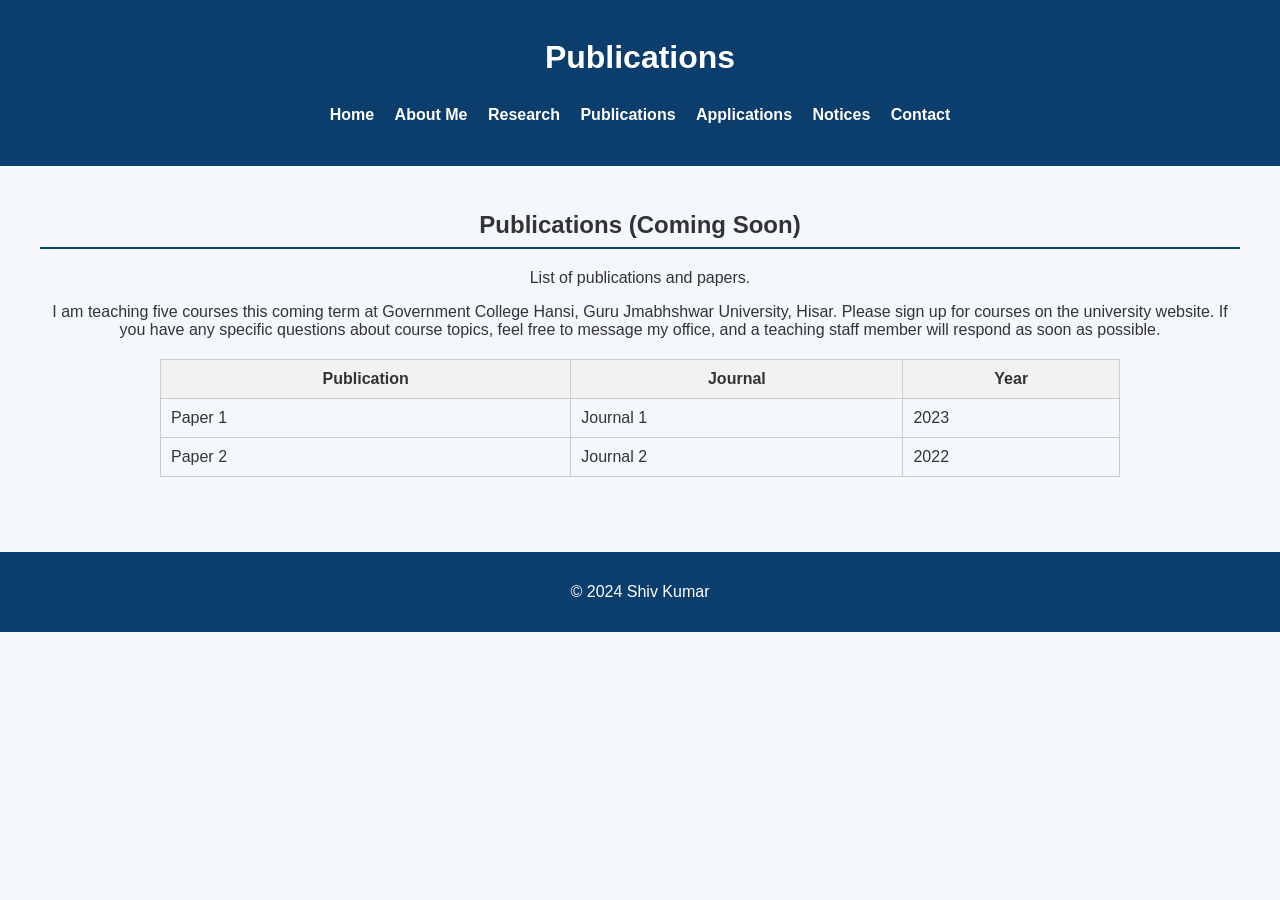
<file: publications.html>
<!DOCTYPE html>
<html lang="en">
<head>
    <meta charset="UTF-8">
    <meta name="viewport" content="width=device-width, initial-scale=1.0">
    <title>Publications - Shiv Kumar</title>
    <link rel="stylesheet" href="styles.css">
</head>
<body>
    <header>
        <h1>Publications</h1>
        <nav>
            <ul>
                <li><a href="index.html">Home</a></li>
                <li><a href="about.html">About Me</a></li>
                <li><a href="research.html">Research</a></li>
                <li><a href="publications.html">Publications</a></li>
                <li><a href="applications.html">Applications</a></li>
                <li><a href="notices.html">Notices</a></li>
                <li><a href="contact.html">Contact</a></li>
            </ul>
        </nav>
    </header>
    <center>
    <section id="publications">
        <h2>Publications  (Coming Soon)</h2>
        <p>List of publications and papers.</p>
        <p> I am teaching five courses this coming term at Government College Hansi, Guru Jmabhshwar University, Hisar. 
Please sign up for courses on the university website. If you have any specific questions about course topics, feel free to message my office, and a teaching staff member will respond as soon as possible.</p>
        <table>
            <tr>
                <th>Publication</th>
                <th>Journal</th>
                <th>Year</th>
            </tr>
            <tr>
                <td>Paper 1</td>
                <td>Journal 1</td>
                <td>2023</td>
            </tr>
            <tr>
                <td>Paper 2</td>
                <td>Journal 2</td>
                <td>2022</td>
            </tr>
        </table>
    </section>
    </center>
    <footer>
        <p>&copy; 2024 Shiv Kumar</p>
    </footer>
</body>
</html>
</file>
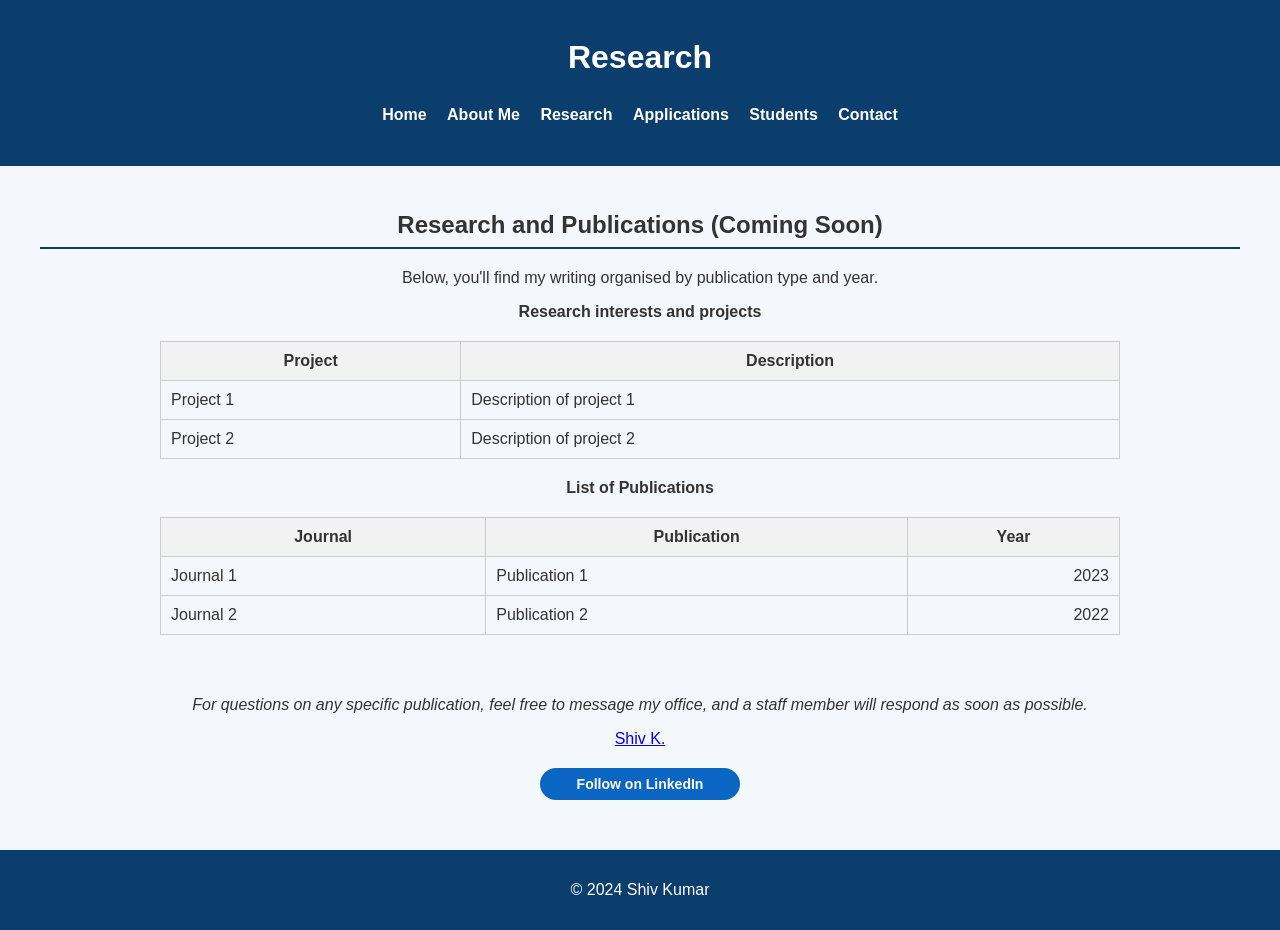
<file: research.html>
<!DOCTYPE html>
<html lang="en">
<head>
    <meta charset="UTF-8">
    <meta name="viewport" content="width=device-width, initial-scale=1.0">
    <title>Research - Shiv Kumar</title>
    <link rel="stylesheet" href="styles.css">
</head>
<body>
    <header>
        <h1>Research</h1>
        <nav>
            <ul>
                <li><a href="index.html">Home</a></li>
                <li><a href="about.html">About Me</a></li>
                <li><a href="research.html">Research</a></li>
                <li><a href="applications.html">Applications</a></li>
                <li><a href="students.html">Students</a></li>
                <li><a href="contact.html">Contact</a></li>
            </ul>
        </nav>
    </header>
    <center>
    <section id="research">
        <h2>Research and Publications (Coming Soon)</h2>
        <p>Below, you'll find my writing organised by publication type and year.</p>
        <p><strong>Research interests and projects</strong></p>
        <table>
            <tr>
                <th>Project</th>
                <th>Description</th>
            </tr>
            <tr>
                <td>Project 1</td>
                <td>Description of project 1</td>
            </tr>
            <tr>
                <td>Project 2</td>
                <td>Description of project 2</td>
            </tr>
        </table>

       <p><strong>List of Publications</strong></p>
        <table>
            <tr>
                <th>Journal</th> 
                <th>Publication</th>
                <th>Year</th>
            </tr>
            <tr>
                <td>Journal 1</td>
                <td>Publication 1</td>
                <td class="date">2023</td>
            </tr>
            <tr>
                <td>Journal 2</td>
                <td>Publication 2</td>
                <td class="date">2022</td>
            </tr>
        </table>
        
    </section>
        <p><em>For questions on any specific publication, feel free to message my office, and a staff member will respond as soon as possible.</em></p>
    </center>

<div class="social-section">

  <!-- LinkedIn Badge -->
  <script src="https://platform.linkedin.com/badges/js/profile.js" async defer></script>

  <div class="badge-base LI-profile-badge"
       data-locale="en_US"
       data-size="medium"
       data-theme="light"
       data-type="HORIZONTAL"
       data-vanity="hrcshiv"
       data-version="v1">
    <a class="badge-base__link LI-simple-link"
       href="https://in.linkedin.com/in/hrcshiv?trk=profile-badge">
      Shiv K.
    </a>
  </div>

  <!-- LinkedIn Follow Button -->
  <a class="libutton"
     href="https://www.linkedin.com/comm/mynetwork/discovery-see-all?usecase=PEOPLE_FOLLOWS&followMember=hrcshiv"
     target="_blank"
     rel="noopener noreferrer">
    Follow on LinkedIn
  </a>

  <!-- YouTube Subscribe -->
  <script src="https://apis.google.com/js/platform.js"></script>

  <div class="g-ytsubscribe"
       data-channelid="UCrktvD3_mCuUbPyPjYehIvA"
       data-layout="full"
       data-theme="light"
       data-count="hidden">
  </div>

</div>

<style>
.social-section {
    display: flex;
    flex-direction: column;
    align-items: center;
    justify-content: center;
    gap: 20px;
    width: 100%;
    text-align: center;
}

.badge-base {
    margin-bottom: -25px;
}

    
.libutton {
    display: flex;
    justify-content: center;
    align-items: center;
    width: 200px;
    height: 32px;
    border-radius: 16px;
    background: #0A66C2;
    color: #fff !important;
    text-decoration: none !important;
    font-family: "SF Pro Text", Helvetica, sans-serif;
    font-size: 14px;
    font-weight: 600;
    transition: background 0.2s ease;
}

.libutton:hover {
    background: #004182;
}

/* Ensure embedded widgets are centered */
.badge-base,
.g-ytsubscribe {
    margin: 0 auto;
}
</style>
    
    
    <footer>
        <p>&copy; 2024 Shiv Kumar</p>
    </footer>
</body>
</html>
</file>
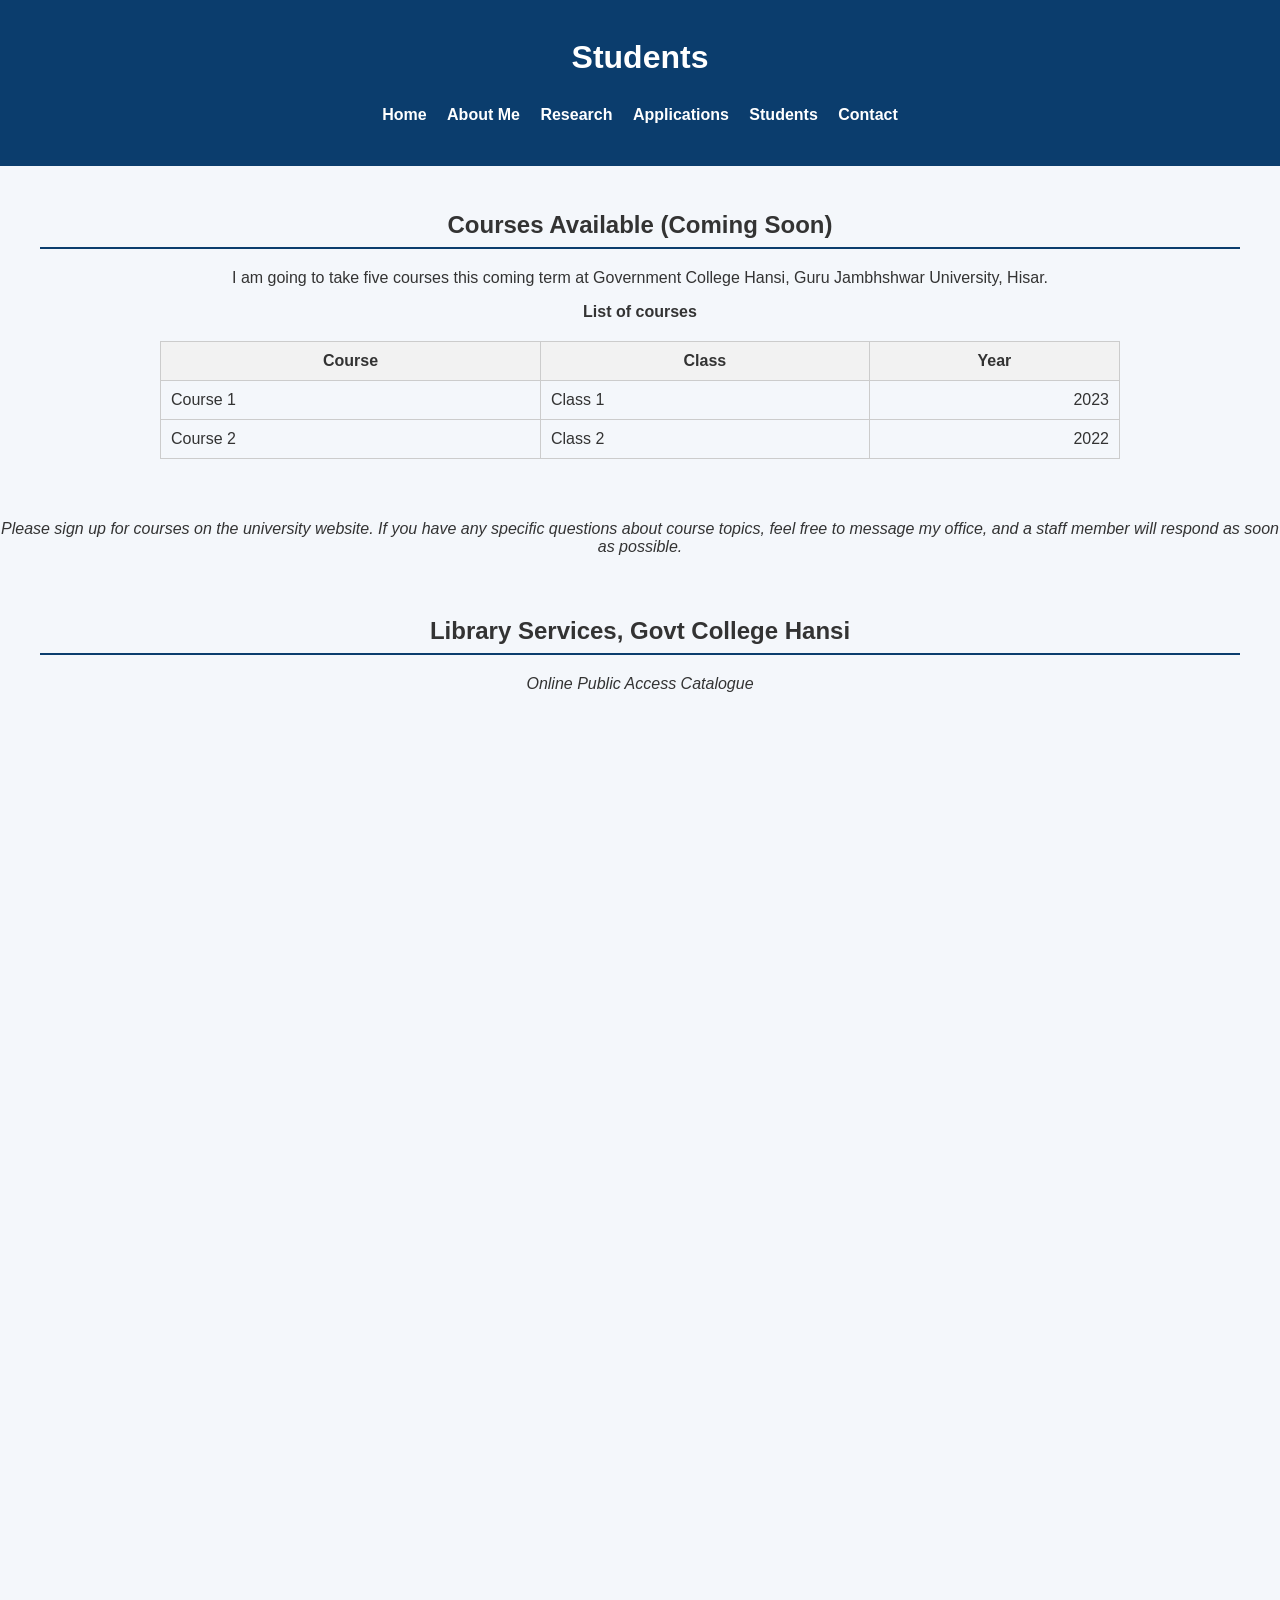
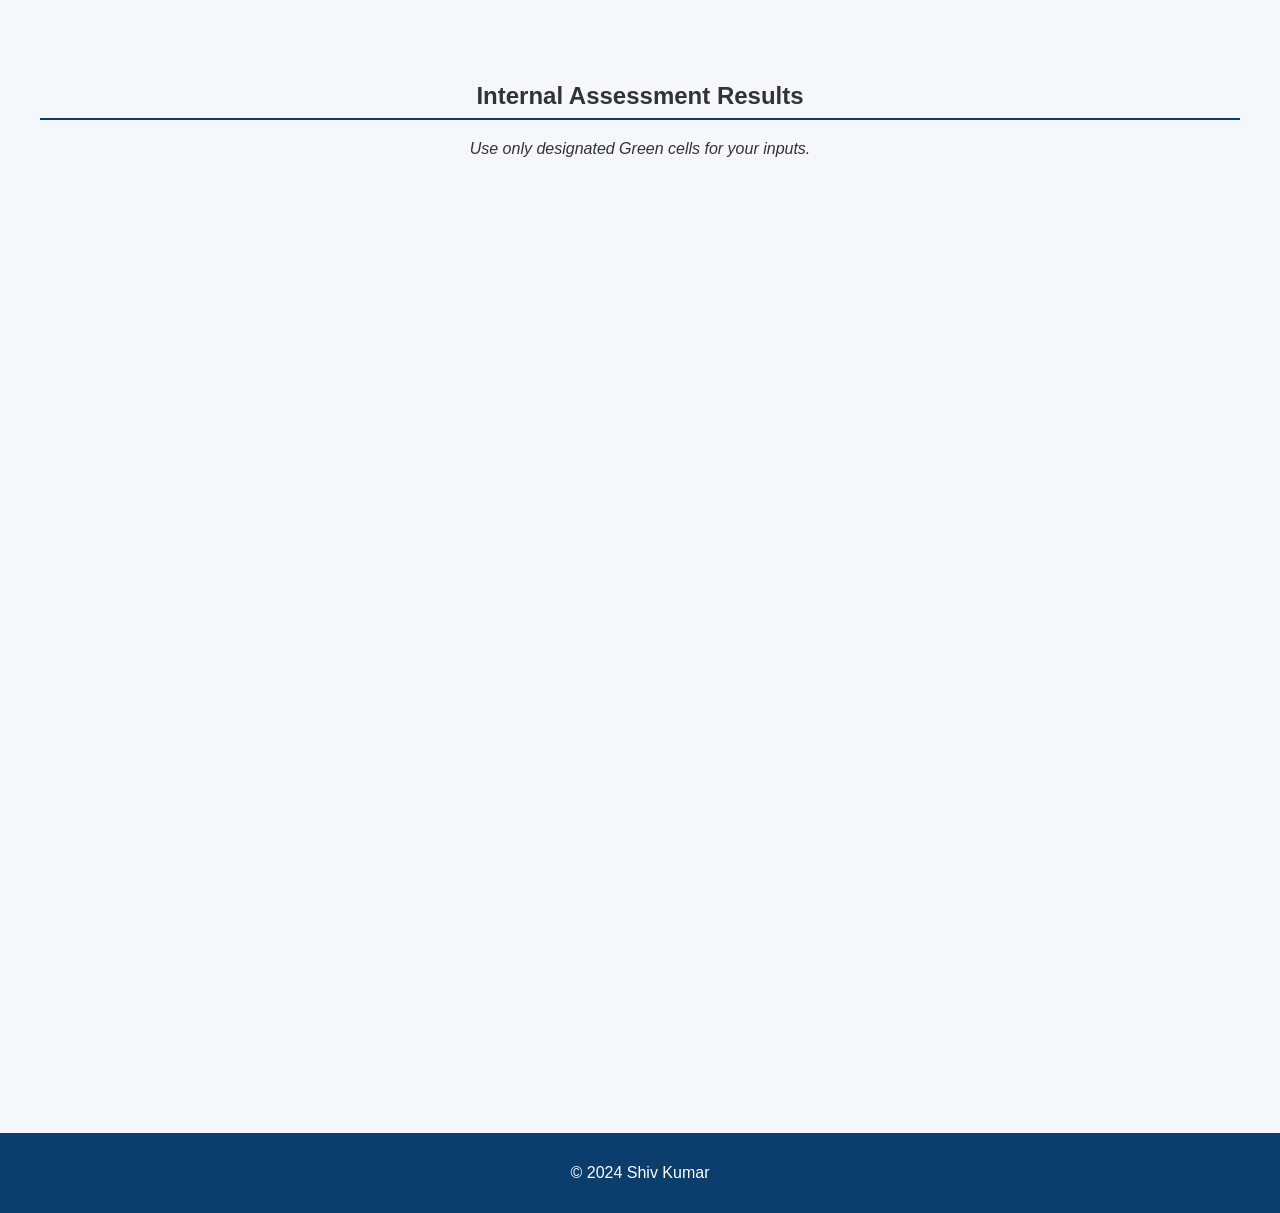
<file: students.html>
<!DOCTYPE html>
<html lang="en">
<head>
  <meta charset="UTF-8">
  <meta name="viewport" content="width=device-width, initial-scale=1.0">
  <title>Latest Notices</title>
  <link rel="stylesheet" href="styles.css">
</head>
<body>
  <header>
    <h1>Students</h1>
    <nav>
      <ul>
        <li><a href="index.html">Home</a></li>
        <li><a href="about.html">About Me</a></li>
        <li><a href="research.html">Research</a></li>
        <li><a href="applications.html">Applications</a></li>
        <li><a href="students.html">Students</a></li>
        <li><a href="contact.html">Contact</a></li>
      </ul>
    </nav>
  </header>

  <main>

    <center>
    <section id="Teaching Term">
        <h2>Courses Available  (Coming Soon)</h2>
        <p> I am going to take five courses this coming term at Government College Hansi, Guru Jambhshwar University, Hisar.</p> 
        <p><strong>List of courses</strong></p>
        <table>
            <tr>
                <th>Course</th>
                <th>Class</th>
                <th>Year</th>
            </tr>
            <tr>
                <td>Course 1</td>
                <td>Class 1</td>
                <td class="date">2023</td>
            </tr>
            <tr>
                <td>Course 2</td>
                <td>Class 2</td>
                <td class="date">2022</td>
            </tr>
        </table>
    </section>
    <p><em>
     Please sign up for courses on the university website. If you have any specific questions about course topics, feel free to message my office, and a staff member will respond as soon as possible.</p>
    </em></p>
    </center>	  
	  
<section id="librarySection"> 
		<center>
      <h2>Library Services, Govt College Hansi</h2>
		<p><em>Online Public Access Catalogue</em></p> </center>
      <!-- Replace the src below with the actual embed link from OneDrive -->
		<center>
<iframe
    src="https://profshiv.github.io/librarygchansi/"
    width="100%"
    height="900"
    style="border:none;">
</iframe>

		</center>
	</section>
    <section id="noticeSection"> 
		<center>
      <h2>Internal Assessment Results</h2>
		<p><em>Use only designated Green cells for your inputs.</em></p> </center>
      <!-- Replace the src below with the actual embed link from OneDrive -->
		<center>
		<iframe width="459" height="216" frameborder="0" scrolling="no" src="https://1drv.ms/x/c/396a1a8f22414c96/IQQ-Fffj57RpTI57ZILpIkDBASiTFM2COLtFMNON_W5VzUU?em=2&AllowTyping=True&ActiveCell='Sheet1'!B4&Item='Sheet1'!A1%3AC7&wdHideGridlines=True&wdInConfigurator=True&wdInConfigurator=True"></iframe>
		</center>
	</section>
  </main>

  <footer>
    <p>&copy; 2024 Shiv Kumar</p>
  </footer>
</body>
</html>
</file>
<file: styles.css>
body{font-family:Segoe UI,Arial,sans-serif;margin:0;background:#f4f7fb;color:#333}
header{background:#0b3d6d;color:#fff;padding:18px;text-align:center;position:sticky;top:0}
nav ul{list-style:none;padding:0}nav li{display:inline-block;margin:8px}nav a{color:#fff;text-decoration:none;font-weight:600}
.hero{text-align:center;padding:40px 20px;background:white}.profile-photo{width:180px;height:180px;border-radius:50%;border:5px solid #0b3d6d}.tag{color:#555}
.buttons a{display:inline-block;margin:8px;padding:10px 18px;background:#0b3d6d;color:#fff;text-decoration:none;border-radius:6px}
.cards{display:grid;grid-template-columns:repeat(auto-fit,minmax(180px,1fr));gap:15px;max-width:1000px;margin:25px auto}.card{background:#fff;padding:20px;border-radius:10px;box-shadow:0 2px 8px rgba(0,0,0,.1);text-align:center}
section{padding:25px;max-width:1200px;margin:auto}iframe{width:100%;max-width:1160px;height:900px;border:none}
footer{background:#0b3d6d;color:#fff;text-align:center;padding:15px;margin-top:30px}h2{border-bottom:2px solid #0b3d6d;padding-bottom:8px}

table {
    border-collapse: collapse;
    width: 80%;
    margin: 20px auto;
}

th, td {
    border: 1px solid #ccc;
    padding: 10px;
}

/* Center aligned headings */
th {
    text-align: center;
    background-color: #f2f2f2;
}

/* Left aligned table content */
td {
    text-align: left;
}

/* Right aligned date/year column */
.date {
    text-align: right;
}
</file>
